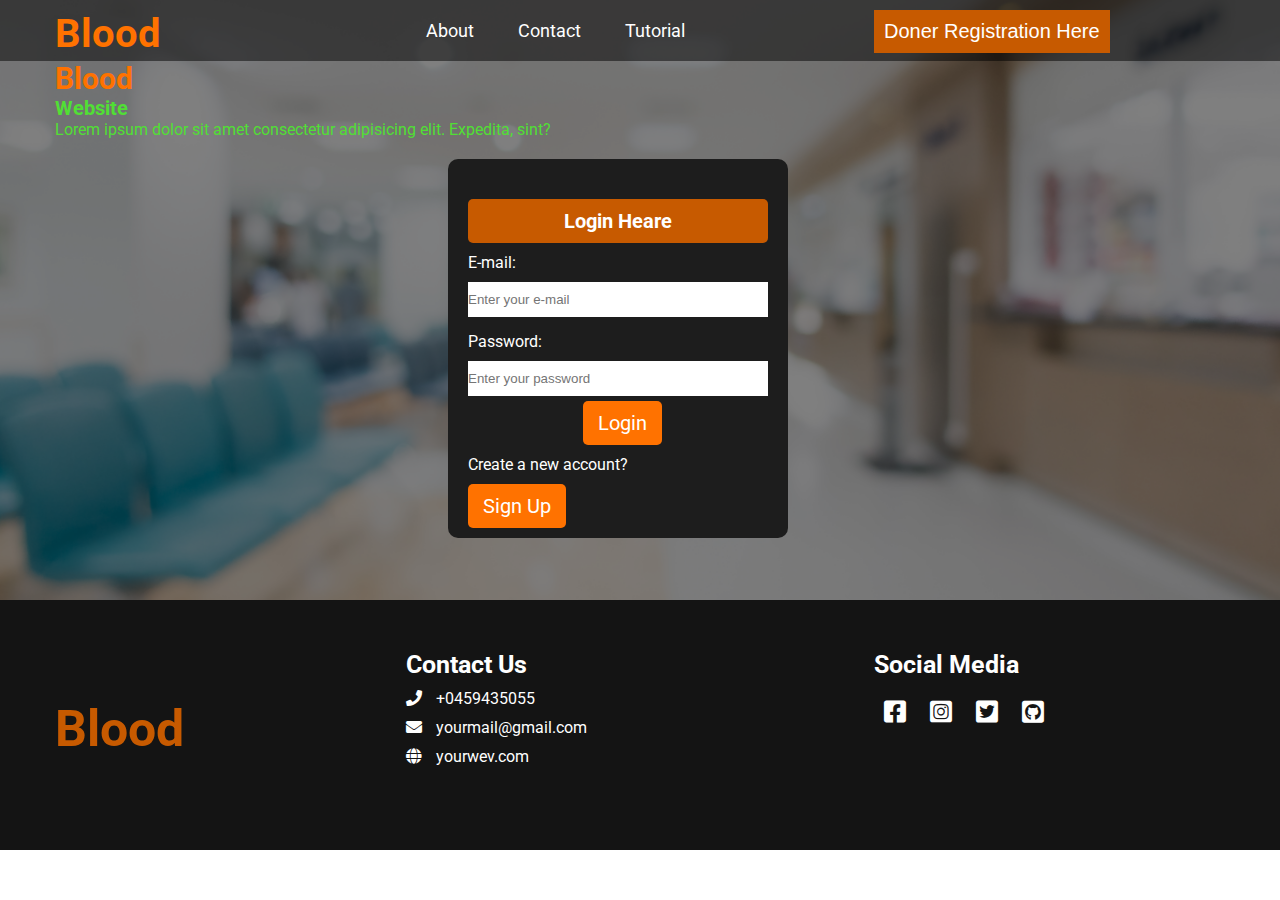
<file: index.html>
<!DOCTYPE html>
<html lang="en">
<head>
    <meta charset="UTF-8">
    <meta http-equiv="X-UA-Compatible" content="IE=edge">
    <meta name="viewport" content="width=device-width, initial-scale=1.0">
    <title>Document</title>
    <link rel="preconnect" href="https://fonts.googleapis.com">
<link rel="preconnect" href="https://fonts.gstatic.com" crossorigin>
<link href="https://fonts.googleapis.com/css2?family=Roboto:ital,wght@0,100;0,700;1,400&display=swap" rel="stylesheet">
<link rel="stylesheet" href="css/fontawesome.min.css">
    <link rel="stylesheet" href="css/style.css">
</head>

<body>
    <section id="background" style="background-image:url(img/H12.jpg);height: 600px;">
        <div class="overlay"></div>
        <section id="header">
            <div class="container">
                <div class="row">
                    <div class="logo">
                        Blood
                    </div>
                    <div class="menu">
                        <ul>
                            <li>About</li>
                            <li>Contact</li>
                            <li>Tutorial</li>
                        </ul>
                    </div>
                
                        <a href="reg.html">
                            <button>Doner Registration Here</button>
                        </a>
                </div>
            </div>
        </section>
        <section id="about">
            <div class="container">
                <h2>Blood <span>Website</span></h2>
                <p>Lorem ipsum dolor sit amet consectetur adipisicing elit. Expedita, sint?</p>
            </div>
        </section>
        
        <!--form section starts now-->
            <section id="form">
                    <div class="row">
                        <div class="form-info">
                            <h3>Login Heare</h3>
                            <form action="">
                                <label for="email">E-mail:</label>
                                <input type="email" id="email" placeholder="Enter your e-mail">
                                <label for="password">Password:</label>
                                <input type="password" id="password" placeholder="Enter your password"  >
                                <a href="login.html" class="login">Login
                                </a>
                                
                                <p>Create a new account?</p>
                                <a href="#" class="signup">Sign Up</a>
                            </form>
                        </div>
                    </div>
            </section>
        <!--form secton ends now-->

    </section>
    <!--footer section starts now-->
        <section id="footer">
            <div class="container">
                <div class="row">
                    <div class="logo">
                        Blood
                    </div>
                    <div class="contact">
                        <h6>Contact Us</h6>
                        <div class="row">
                            <a href="callto:01876714080">
                                <i class="fas fa-phone"></i>
                                <p>+0459435055</p>
                                
                            </a>
                        </div>
                        <div class="row">
                            <a href="mailto:yourmail@gmail.com">
                                <i class="fas fa-envelope"></i>
                                <p>yourmail@gmail.com</p>
                            </a>
                        </div>
                        <div class="row">
                            <a href="#">
                                <i class="fas fa-globe"></i>
                                <p>yourwev.com</p>
                            </a>
                        </div>
        
                    </div>
                    <div class="social-media">
                        <h6>Social Media</h6>
                        <a href="#"><i class="fab fa-facebook-square"></i></a>
                        <a href="#"><i class="fab fa-instagram-square"></i></a>
                        <a href="#"><i class="fab fa-twitter-square"></i></a>
                        <a href="#"><i class="fab fa-github-square"></i></a>
                        
                    </div>
                </div>
            </div>
            
        </section>
    <!--footer secton ends now-->
</body>
</html>
</file>
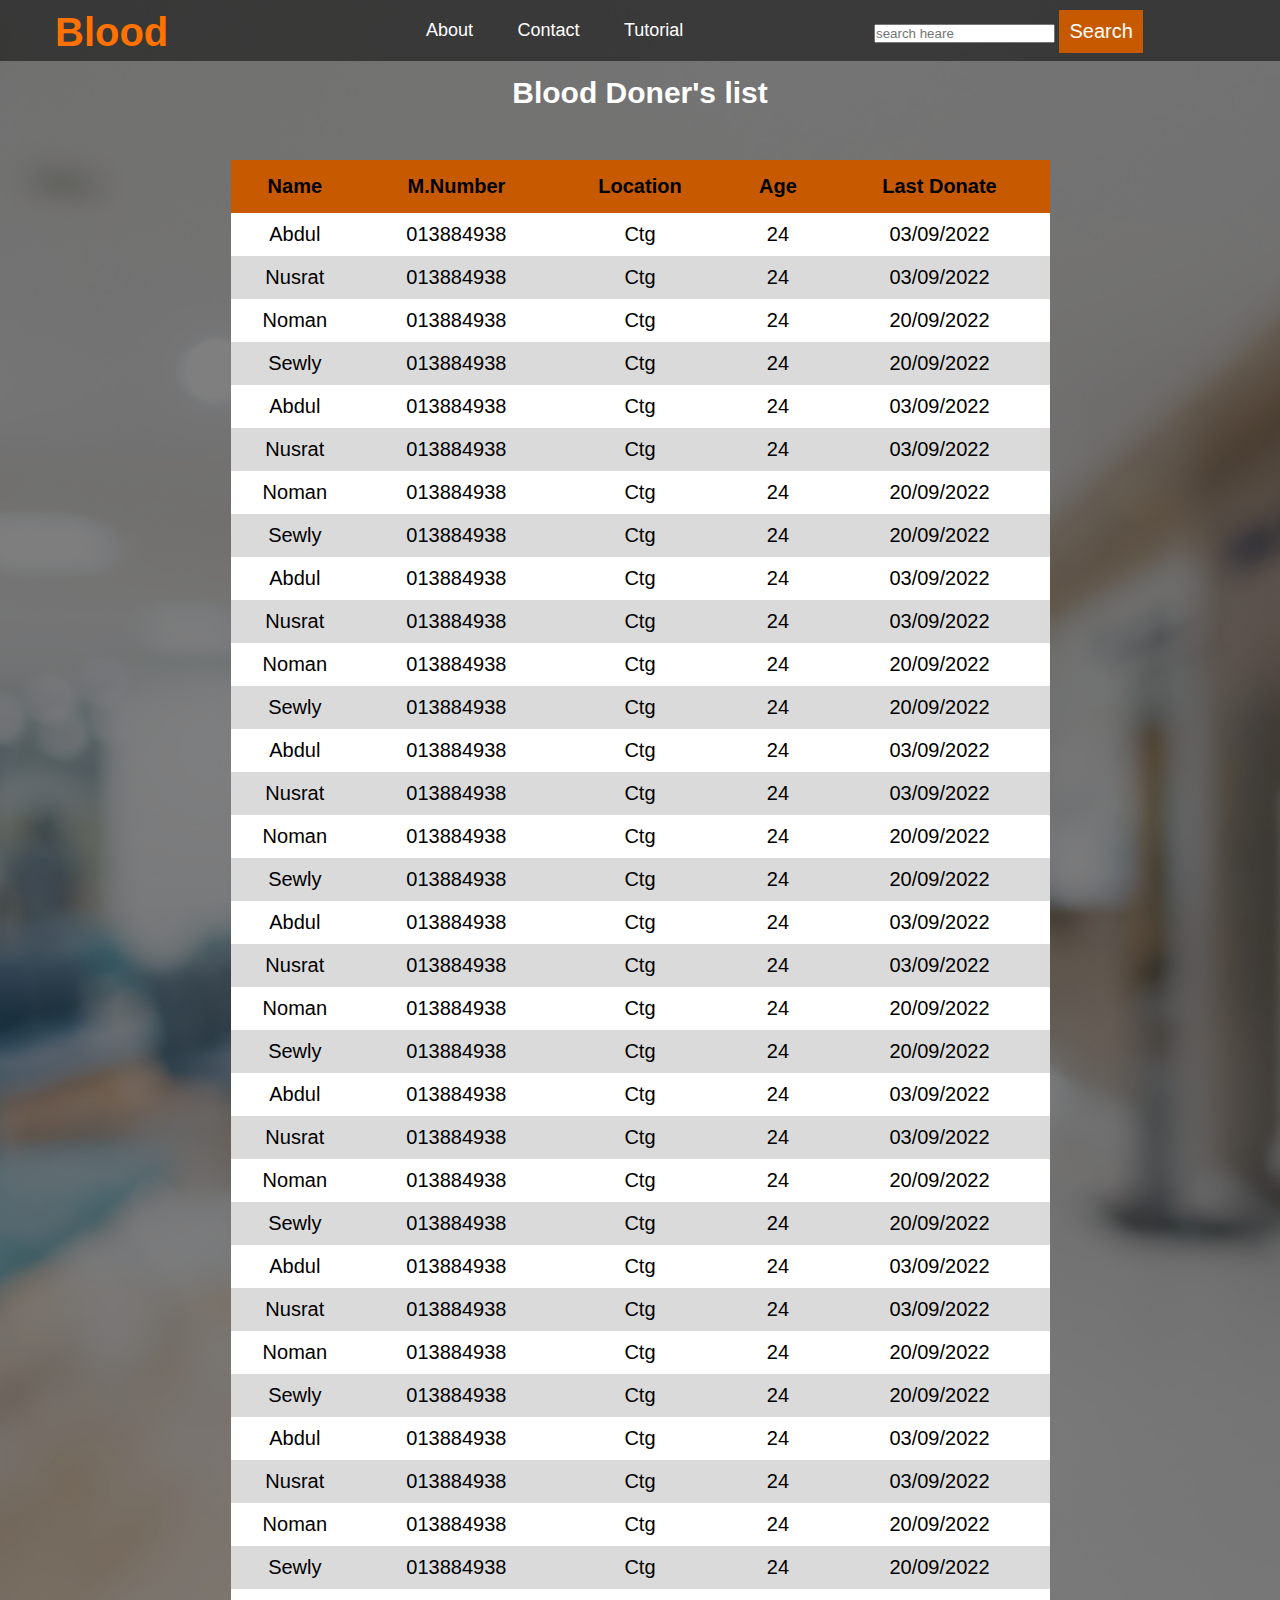
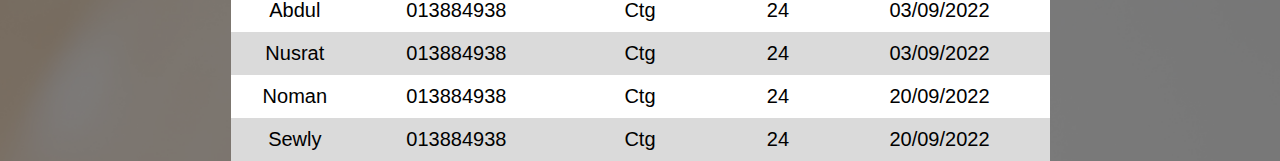
<file: a+.html>
<!DOCTYPE html>
<html lang="en">
<head>
    <meta charset="UTF-8">
    <meta http-equiv="X-UA-Compatible" content="IE=edge">
    <meta name="viewport" content="width=device-width, initial-scale=1.0">
    <title>A+</title>
    <link rel="stylesheet" href="css/style.css">
</head>
<body>
    <section id="background" style="background-image:url(img/H12.jpg) ;">
        <div class="overlay"></div>
        <section id="header">
            <div class="container">
                <div class="row">
                    <div class="logo">
                        Blood
                    </div>
                    <div class="menu">
                        <ul>
                            <li>About</li>
                            <li>Contact</li>
                            <li>Tutorial</li>
                        </ul>
                    </div>
                    <div class="search">
                        <input type="search" placeholder="search heare">
                        <button class="btn">Search</button>
                    </div>
                </div>
            </div>
        </section>
        <!--table section starts now-->
            <section id="table">
                <div class="container">
                    <h1>Blood Doner's list</h1>
                    <table>
                        <tr>
                            <th>Name</th>
                            <th>M.Number</th>
                            <th>Location</th>
                            <th>Age</th>
                            <th>Last Donate</th>
                        </tr>
                        <tr>
                            <td>Abdul</td>
                            <td>013884938</td>
                            <td>Ctg</td>
                            <td>24</td>
                            <td>03/09/2022</td>
                        </tr>
                        <tr>
                            <td>Nusrat</td>
                            <td>013884938</td>
                            <td>Ctg</td>
                            <td>24</td>
                            <td>03/09/2022</td>
                        </tr>
                        <tr>
                            <td>Noman</td>
                            <td>013884938</td>
                            <td>Ctg</td>
                            <td>24</td>
                            <td>20/09/2022</td>
                        </tr>
                        <tr>
                            <td>Sewly</td>
                            <td>013884938</td>
                            <td>Ctg</td>
                            <td>24</td>
                            <td>20/09/2022</td>
                        </tr>
                        <tr>
                            <td>Abdul</td>
                            <td>013884938</td>
                            <td>Ctg</td>
                            <td>24</td>
                            <td>03/09/2022</td>
                        </tr>
                        <tr>
                            <td>Nusrat</td>
                            <td>013884938</td>
                            <td>Ctg</td>
                            <td>24</td>
                            <td>03/09/2022</td>
                        </tr>
                        <tr>
                            <td>Noman</td>
                            <td>013884938</td>
                            <td>Ctg</td>
                            <td>24</td>
                            <td>20/09/2022</td>
                        </tr>
                        <tr>
                            <td>Sewly</td>
                            <td>013884938</td>
                            <td>Ctg</td>
                            <td>24</td>
                            <td>20/09/2022</td>
                        </tr>
                        <tr>
                            <td>Abdul</td>
                            <td>013884938</td>
                            <td>Ctg</td>
                            <td>24</td>
                            <td>03/09/2022</td>
                        </tr>
                        <tr>
                            <td>Nusrat</td>
                            <td>013884938</td>
                            <td>Ctg</td>
                            <td>24</td>
                            <td>03/09/2022</td>
                        </tr>
                        <tr>
                            <td>Noman</td>
                            <td>013884938</td>
                            <td>Ctg</td>
                            <td>24</td>
                            <td>20/09/2022</td>
                        </tr>
                        <tr>
                            <td>Sewly</td>
                            <td>013884938</td>
                            <td>Ctg</td>
                            <td>24</td>
                            <td>20/09/2022</td>
                        </tr>
                        <tr>
                            <td>Abdul</td>
                            <td>013884938</td>
                            <td>Ctg</td>
                            <td>24</td>
                            <td>03/09/2022</td>
                        </tr>
                        <tr>
                            <td>Nusrat</td>
                            <td>013884938</td>
                            <td>Ctg</td>
                            <td>24</td>
                            <td>03/09/2022</td>
                        </tr>
                        <tr>
                            <td>Noman</td>
                            <td>013884938</td>
                            <td>Ctg</td>
                            <td>24</td>
                            <td>20/09/2022</td>
                        </tr>
                        <tr>
                            <td>Sewly</td>
                            <td>013884938</td>
                            <td>Ctg</td>
                            <td>24</td>
                            <td>20/09/2022</td>
                        </tr>
                        <tr>
                            <td>Abdul</td>
                            <td>013884938</td>
                            <td>Ctg</td>
                            <td>24</td>
                            <td>03/09/2022</td>
                        </tr>
                        <tr>
                            <td>Nusrat</td>
                            <td>013884938</td>
                            <td>Ctg</td>
                            <td>24</td>
                            <td>03/09/2022</td>
                        </tr>
                        <tr>
                            <td>Noman</td>
                            <td>013884938</td>
                            <td>Ctg</td>
                            <td>24</td>
                            <td>20/09/2022</td>
                        </tr>
                        <tr>
                            <td>Sewly</td>
                            <td>013884938</td>
                            <td>Ctg</td>
                            <td>24</td>
                            <td>20/09/2022</td>
                        </tr>
                        <tr>
                            <td>Abdul</td>
                            <td>013884938</td>
                            <td>Ctg</td>
                            <td>24</td>
                            <td>03/09/2022</td>
                        </tr>
                        <tr>
                            <td>Nusrat</td>
                            <td>013884938</td>
                            <td>Ctg</td>
                            <td>24</td>
                            <td>03/09/2022</td>
                        </tr>
                        <tr>
                            <td>Noman</td>
                            <td>013884938</td>
                            <td>Ctg</td>
                            <td>24</td>
                            <td>20/09/2022</td>
                        </tr>
                        <tr>
                            <td>Sewly</td>
                            <td>013884938</td>
                            <td>Ctg</td>
                            <td>24</td>
                            <td>20/09/2022</td>
                        </tr>
                        <tr>
                            <td>Abdul</td>
                            <td>013884938</td>
                            <td>Ctg</td>
                            <td>24</td>
                            <td>03/09/2022</td>
                        </tr>
                        <tr>
                            <td>Nusrat</td>
                            <td>013884938</td>
                            <td>Ctg</td>
                            <td>24</td>
                            <td>03/09/2022</td>
                        </tr>
                        <tr>
                            <td>Noman</td>
                            <td>013884938</td>
                            <td>Ctg</td>
                            <td>24</td>
                            <td>20/09/2022</td>
                        </tr>
                        <tr>
                            <td>Sewly</td>
                            <td>013884938</td>
                            <td>Ctg</td>
                            <td>24</td>
                            <td>20/09/2022</td>
                        </tr>
                        <tr>
                            <td>Abdul</td>
                            <td>013884938</td>
                            <td>Ctg</td>
                            <td>24</td>
                            <td>03/09/2022</td>
                        </tr>
                        <tr>
                            <td>Nusrat</td>
                            <td>013884938</td>
                            <td>Ctg</td>
                            <td>24</td>
                            <td>03/09/2022</td>
                        </tr>
                        <tr>
                            <td>Noman</td>
                            <td>013884938</td>
                            <td>Ctg</td>
                            <td>24</td>
                            <td>20/09/2022</td>
                        </tr>
                        <tr>
                            <td>Sewly</td>
                            <td>013884938</td>
                            <td>Ctg</td>
                            <td>24</td>
                            <td>20/09/2022</td>
                        </tr>
                        <tr>
                            <td>Abdul</td>
                            <td>013884938</td>
                            <td>Ctg</td>
                            <td>24</td>
                            <td>03/09/2022</td>
                        </tr>
                        <tr>
                            <td>Nusrat</td>
                            <td>013884938</td>
                            <td>Ctg</td>
                            <td>24</td>
                            <td>03/09/2022</td>
                        </tr>
                        <tr>
                            <td>Noman</td>
                            <td>013884938</td>
                            <td>Ctg</td>
                            <td>24</td>
                            <td>20/09/2022</td>
                        </tr>
                        <tr>
                            <td>Sewly</td>
                            <td>013884938</td>
                            <td>Ctg</td>
                            <td>24</td>
                            <td>20/09/2022</td>
                        </tr>
                    </table>
                    
                </div>
            </section>
        <!--table secton ends now-->
    </section>
</body>
</html>
</file>
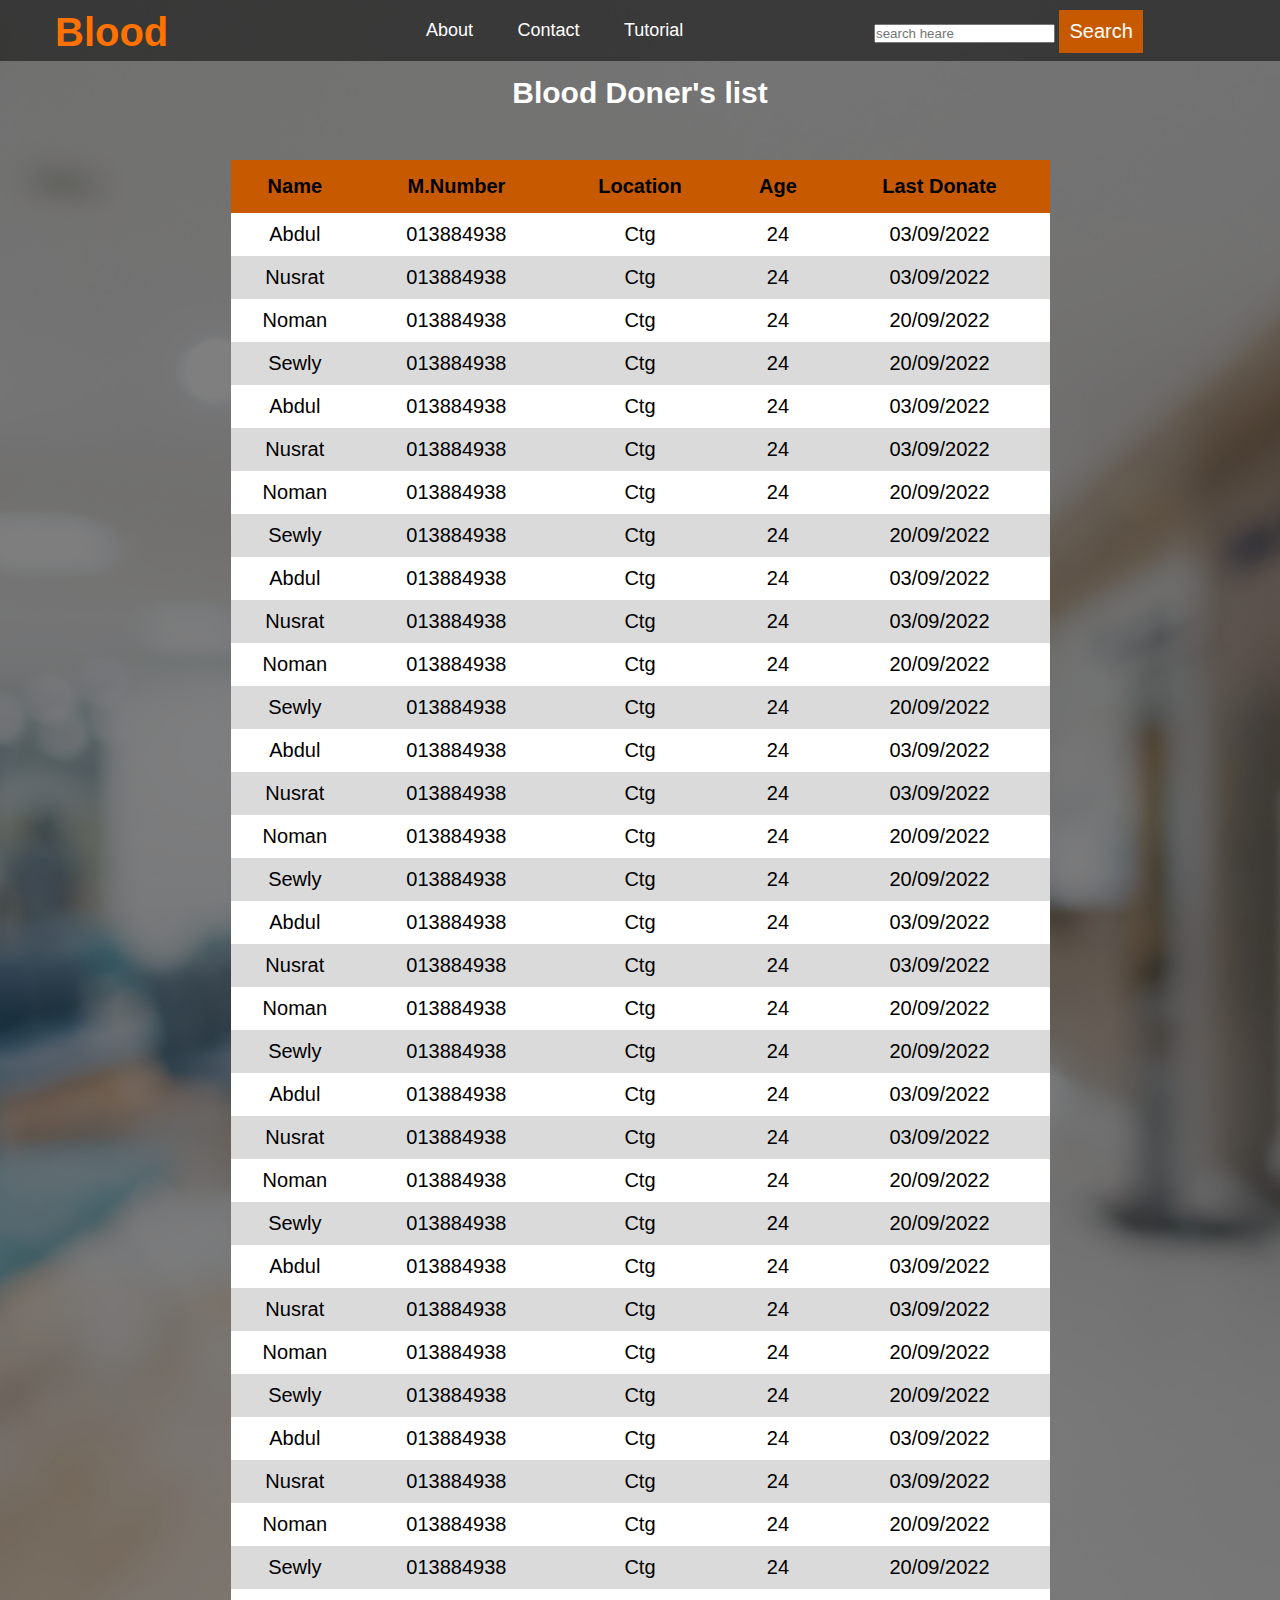
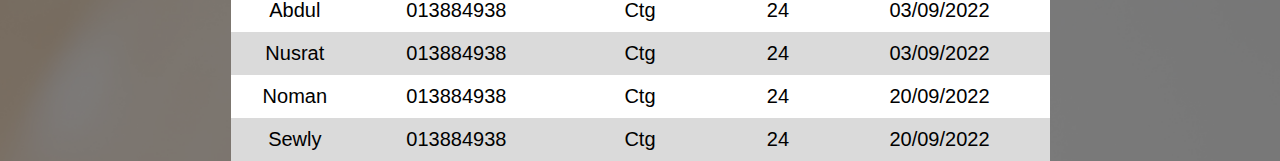
<file: a-.html>
<!DOCTYPE html>
<html lang="en">
<head>
    <meta charset="UTF-8">
    <meta http-equiv="X-UA-Compatible" content="IE=edge">
    <meta name="viewport" content="width=device-width, initial-scale=1.0">
    <title>A-</title>
    <link rel="stylesheet" href="css/style.css">
</head>
<body>
    <section id="background" style="background-image:url(img/H12.jpg) ;">
        <div class="overlay"></div>
        <section id="header">
            <div class="container">
                <div class="row">
                    <div class="logo">
                        Blood
                    </div>
                    <div class="menu">
                        <ul>
                            <li>About</li>
                            <li>Contact</li>
                            <li>Tutorial</li>
                        </ul>
                    </div>
                    <div class="search">
                        <input type="search" placeholder="search heare">
                        <button class="btn">Search</button>
                    </div>
                </div>
            </div>
        </section>
        <!--table section starts now-->
            <section id="table">
                <div class="container">
                    <h1>Blood Doner's list</h1>
                    <table>
                        <tr>
                            <th>Name</th>
                            <th>M.Number</th>
                            <th>Location</th>
                            <th>Age</th>
                            <th>Last Donate</th>
                        </tr>
                        <tr>
                            <td>Abdul</td>
                            <td>013884938</td>
                            <td>Ctg</td>
                            <td>24</td>
                            <td>03/09/2022</td>
                        </tr>
                        <tr>
                            <td>Nusrat</td>
                            <td>013884938</td>
                            <td>Ctg</td>
                            <td>24</td>
                            <td>03/09/2022</td>
                        </tr>
                        <tr>
                            <td>Noman</td>
                            <td>013884938</td>
                            <td>Ctg</td>
                            <td>24</td>
                            <td>20/09/2022</td>
                        </tr>
                        <tr>
                            <td>Sewly</td>
                            <td>013884938</td>
                            <td>Ctg</td>
                            <td>24</td>
                            <td>20/09/2022</td>
                        </tr>
                        <tr>
                            <td>Abdul</td>
                            <td>013884938</td>
                            <td>Ctg</td>
                            <td>24</td>
                            <td>03/09/2022</td>
                        </tr>
                        <tr>
                            <td>Nusrat</td>
                            <td>013884938</td>
                            <td>Ctg</td>
                            <td>24</td>
                            <td>03/09/2022</td>
                        </tr>
                        <tr>
                            <td>Noman</td>
                            <td>013884938</td>
                            <td>Ctg</td>
                            <td>24</td>
                            <td>20/09/2022</td>
                        </tr>
                        <tr>
                            <td>Sewly</td>
                            <td>013884938</td>
                            <td>Ctg</td>
                            <td>24</td>
                            <td>20/09/2022</td>
                        </tr>
                        <tr>
                            <td>Abdul</td>
                            <td>013884938</td>
                            <td>Ctg</td>
                            <td>24</td>
                            <td>03/09/2022</td>
                        </tr>
                        <tr>
                            <td>Nusrat</td>
                            <td>013884938</td>
                            <td>Ctg</td>
                            <td>24</td>
                            <td>03/09/2022</td>
                        </tr>
                        <tr>
                            <td>Noman</td>
                            <td>013884938</td>
                            <td>Ctg</td>
                            <td>24</td>
                            <td>20/09/2022</td>
                        </tr>
                        <tr>
                            <td>Sewly</td>
                            <td>013884938</td>
                            <td>Ctg</td>
                            <td>24</td>
                            <td>20/09/2022</td>
                        </tr>
                        <tr>
                            <td>Abdul</td>
                            <td>013884938</td>
                            <td>Ctg</td>
                            <td>24</td>
                            <td>03/09/2022</td>
                        </tr>
                        <tr>
                            <td>Nusrat</td>
                            <td>013884938</td>
                            <td>Ctg</td>
                            <td>24</td>
                            <td>03/09/2022</td>
                        </tr>
                        <tr>
                            <td>Noman</td>
                            <td>013884938</td>
                            <td>Ctg</td>
                            <td>24</td>
                            <td>20/09/2022</td>
                        </tr>
                        <tr>
                            <td>Sewly</td>
                            <td>013884938</td>
                            <td>Ctg</td>
                            <td>24</td>
                            <td>20/09/2022</td>
                        </tr>
                        <tr>
                            <td>Abdul</td>
                            <td>013884938</td>
                            <td>Ctg</td>
                            <td>24</td>
                            <td>03/09/2022</td>
                        </tr>
                        <tr>
                            <td>Nusrat</td>
                            <td>013884938</td>
                            <td>Ctg</td>
                            <td>24</td>
                            <td>03/09/2022</td>
                        </tr>
                        <tr>
                            <td>Noman</td>
                            <td>013884938</td>
                            <td>Ctg</td>
                            <td>24</td>
                            <td>20/09/2022</td>
                        </tr>
                        <tr>
                            <td>Sewly</td>
                            <td>013884938</td>
                            <td>Ctg</td>
                            <td>24</td>
                            <td>20/09/2022</td>
                        </tr>
                        <tr>
                            <td>Abdul</td>
                            <td>013884938</td>
                            <td>Ctg</td>
                            <td>24</td>
                            <td>03/09/2022</td>
                        </tr>
                        <tr>
                            <td>Nusrat</td>
                            <td>013884938</td>
                            <td>Ctg</td>
                            <td>24</td>
                            <td>03/09/2022</td>
                        </tr>
                        <tr>
                            <td>Noman</td>
                            <td>013884938</td>
                            <td>Ctg</td>
                            <td>24</td>
                            <td>20/09/2022</td>
                        </tr>
                        <tr>
                            <td>Sewly</td>
                            <td>013884938</td>
                            <td>Ctg</td>
                            <td>24</td>
                            <td>20/09/2022</td>
                        </tr>
                        <tr>
                            <td>Abdul</td>
                            <td>013884938</td>
                            <td>Ctg</td>
                            <td>24</td>
                            <td>03/09/2022</td>
                        </tr>
                        <tr>
                            <td>Nusrat</td>
                            <td>013884938</td>
                            <td>Ctg</td>
                            <td>24</td>
                            <td>03/09/2022</td>
                        </tr>
                        <tr>
                            <td>Noman</td>
                            <td>013884938</td>
                            <td>Ctg</td>
                            <td>24</td>
                            <td>20/09/2022</td>
                        </tr>
                        <tr>
                            <td>Sewly</td>
                            <td>013884938</td>
                            <td>Ctg</td>
                            <td>24</td>
                            <td>20/09/2022</td>
                        </tr>
                        <tr>
                            <td>Abdul</td>
                            <td>013884938</td>
                            <td>Ctg</td>
                            <td>24</td>
                            <td>03/09/2022</td>
                        </tr>
                        <tr>
                            <td>Nusrat</td>
                            <td>013884938</td>
                            <td>Ctg</td>
                            <td>24</td>
                            <td>03/09/2022</td>
                        </tr>
                        <tr>
                            <td>Noman</td>
                            <td>013884938</td>
                            <td>Ctg</td>
                            <td>24</td>
                            <td>20/09/2022</td>
                        </tr>
                        <tr>
                            <td>Sewly</td>
                            <td>013884938</td>
                            <td>Ctg</td>
                            <td>24</td>
                            <td>20/09/2022</td>
                        </tr>
                        <tr>
                            <td>Abdul</td>
                            <td>013884938</td>
                            <td>Ctg</td>
                            <td>24</td>
                            <td>03/09/2022</td>
                        </tr>
                        <tr>
                            <td>Nusrat</td>
                            <td>013884938</td>
                            <td>Ctg</td>
                            <td>24</td>
                            <td>03/09/2022</td>
                        </tr>
                        <tr>
                            <td>Noman</td>
                            <td>013884938</td>
                            <td>Ctg</td>
                            <td>24</td>
                            <td>20/09/2022</td>
                        </tr>
                        <tr>
                            <td>Sewly</td>
                            <td>013884938</td>
                            <td>Ctg</td>
                            <td>24</td>
                            <td>20/09/2022</td>
                        </tr>
                    </table>
                    
                </div>
            </section>
        <!--table secton ends now-->
    </section>
</body>
</html>
</file>
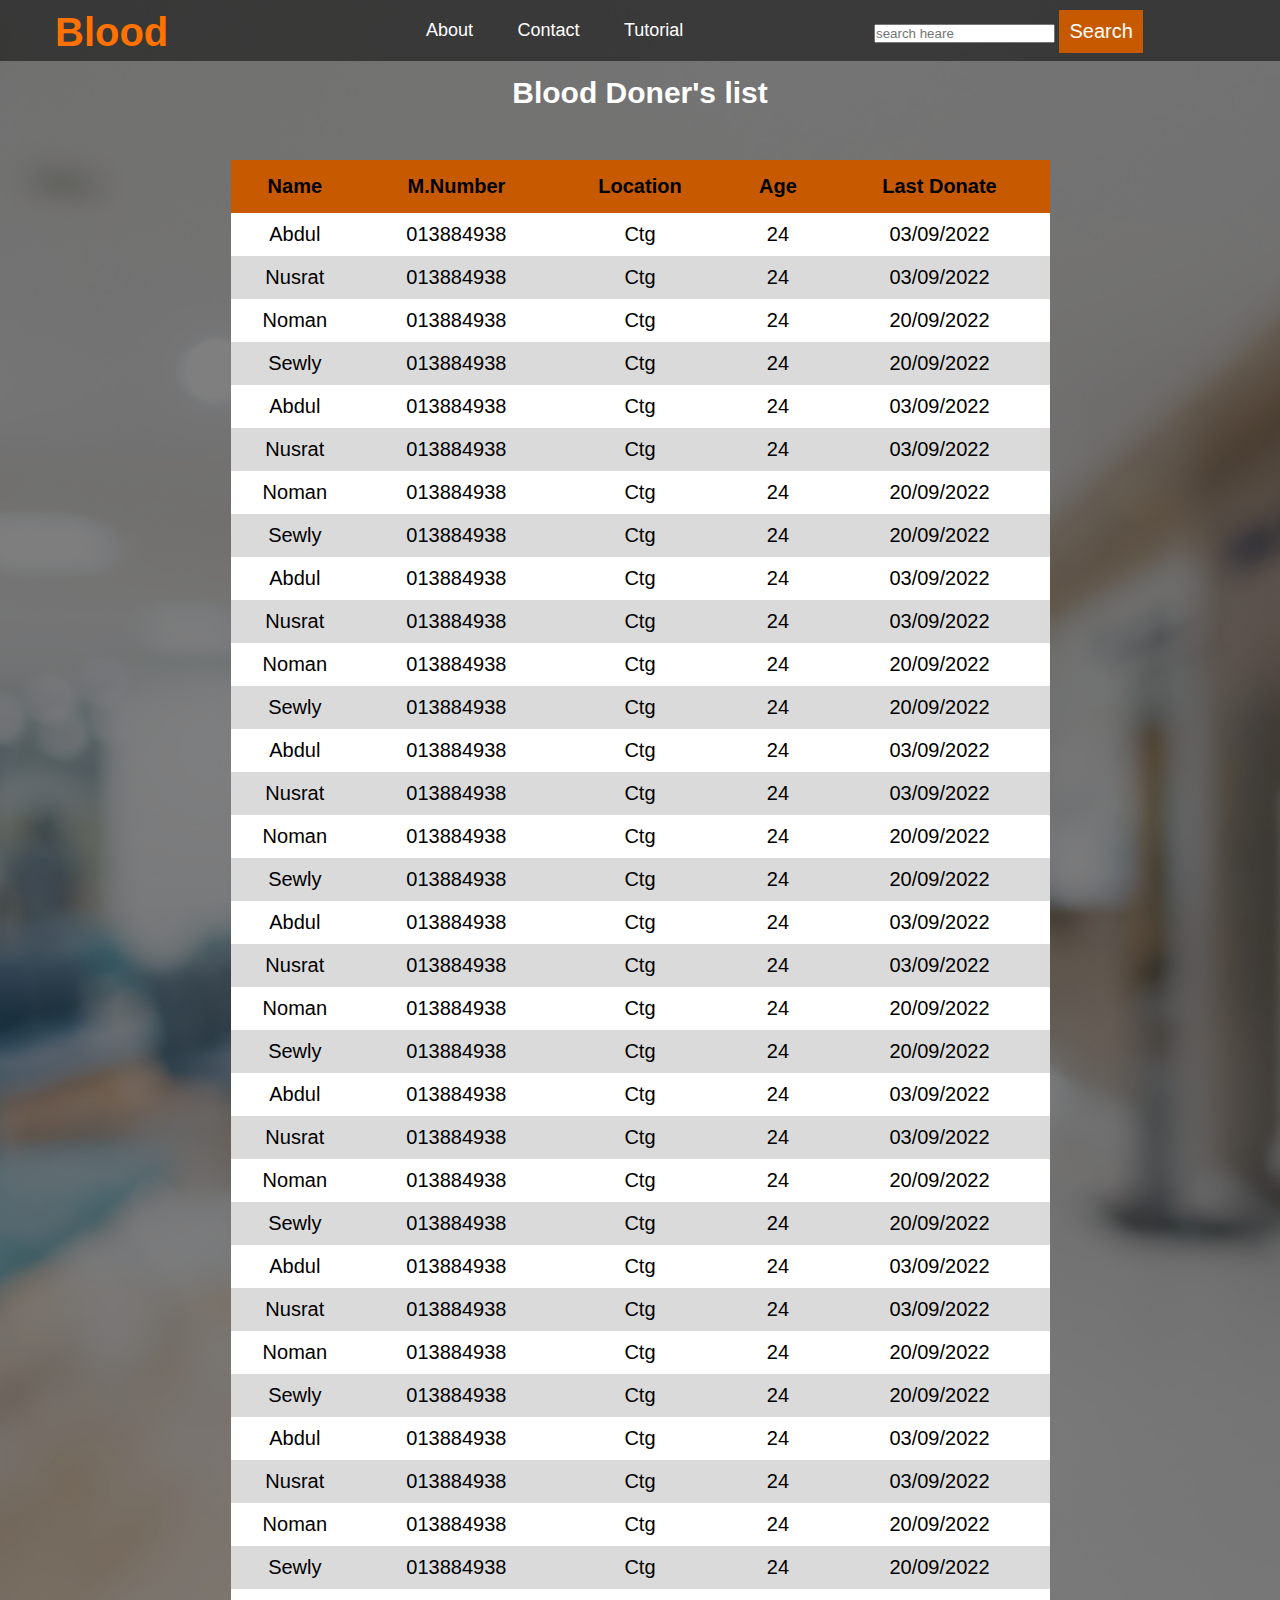
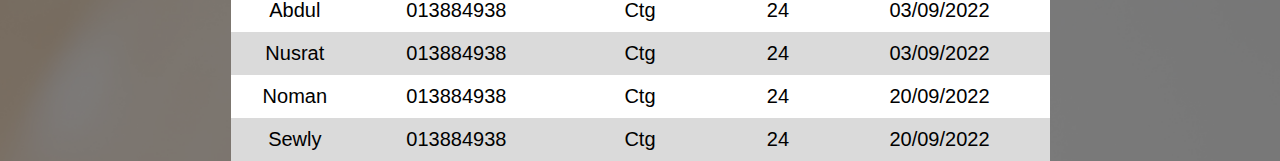
<file: ab+.html>
<!DOCTYPE html>
<html lang="en">
<head>
    <meta charset="UTF-8">
    <meta http-equiv="X-UA-Compatible" content="IE=edge">
    <meta name="viewport" content="width=device-width, initial-scale=1.0">
    <title>AB+</title>
    <link rel="stylesheet" href="css/style.css">
</head>
<body>
    <section id="background" style="background-image:url(img/H12.jpg) ;">
        <div class="overlay"></div>
        <section id="header">
            <div class="container">
                <div class="row">
                    <div class="logo">
                        Blood
                    </div>
                    <div class="menu">
                        <ul>
                            <li>About</li>
                            <li>Contact</li>
                            <li>Tutorial</li>
                        </ul>
                    </div>
                    <div class="search">
                        <input type="search" placeholder="search heare">
                        <button class="btn">Search</button>
                    </div>
                </div>
            </div>
        </section>
        <!--table section starts now-->
            <section id="table">
                <div class="container">
                    <h1>Blood Doner's list</h1>
                    <table>
                        <tr>
                            <th>Name</th>
                            <th>M.Number</th>
                            <th>Location</th>
                            <th>Age</th>
                            <th>Last Donate</th>
                        </tr>
                        <tr>
                            <td>Abdul</td>
                            <td>013884938</td>
                            <td>Ctg</td>
                            <td>24</td>
                            <td>03/09/2022</td>
                        </tr>
                        <tr>
                            <td>Nusrat</td>
                            <td>013884938</td>
                            <td>Ctg</td>
                            <td>24</td>
                            <td>03/09/2022</td>
                        </tr>
                        <tr>
                            <td>Noman</td>
                            <td>013884938</td>
                            <td>Ctg</td>
                            <td>24</td>
                            <td>20/09/2022</td>
                        </tr>
                        <tr>
                            <td>Sewly</td>
                            <td>013884938</td>
                            <td>Ctg</td>
                            <td>24</td>
                            <td>20/09/2022</td>
                        </tr>
                        <tr>
                            <td>Abdul</td>
                            <td>013884938</td>
                            <td>Ctg</td>
                            <td>24</td>
                            <td>03/09/2022</td>
                        </tr>
                        <tr>
                            <td>Nusrat</td>
                            <td>013884938</td>
                            <td>Ctg</td>
                            <td>24</td>
                            <td>03/09/2022</td>
                        </tr>
                        <tr>
                            <td>Noman</td>
                            <td>013884938</td>
                            <td>Ctg</td>
                            <td>24</td>
                            <td>20/09/2022</td>
                        </tr>
                        <tr>
                            <td>Sewly</td>
                            <td>013884938</td>
                            <td>Ctg</td>
                            <td>24</td>
                            <td>20/09/2022</td>
                        </tr>
                        <tr>
                            <td>Abdul</td>
                            <td>013884938</td>
                            <td>Ctg</td>
                            <td>24</td>
                            <td>03/09/2022</td>
                        </tr>
                        <tr>
                            <td>Nusrat</td>
                            <td>013884938</td>
                            <td>Ctg</td>
                            <td>24</td>
                            <td>03/09/2022</td>
                        </tr>
                        <tr>
                            <td>Noman</td>
                            <td>013884938</td>
                            <td>Ctg</td>
                            <td>24</td>
                            <td>20/09/2022</td>
                        </tr>
                        <tr>
                            <td>Sewly</td>
                            <td>013884938</td>
                            <td>Ctg</td>
                            <td>24</td>
                            <td>20/09/2022</td>
                        </tr>
                        <tr>
                            <td>Abdul</td>
                            <td>013884938</td>
                            <td>Ctg</td>
                            <td>24</td>
                            <td>03/09/2022</td>
                        </tr>
                        <tr>
                            <td>Nusrat</td>
                            <td>013884938</td>
                            <td>Ctg</td>
                            <td>24</td>
                            <td>03/09/2022</td>
                        </tr>
                        <tr>
                            <td>Noman</td>
                            <td>013884938</td>
                            <td>Ctg</td>
                            <td>24</td>
                            <td>20/09/2022</td>
                        </tr>
                        <tr>
                            <td>Sewly</td>
                            <td>013884938</td>
                            <td>Ctg</td>
                            <td>24</td>
                            <td>20/09/2022</td>
                        </tr>
                        <tr>
                            <td>Abdul</td>
                            <td>013884938</td>
                            <td>Ctg</td>
                            <td>24</td>
                            <td>03/09/2022</td>
                        </tr>
                        <tr>
                            <td>Nusrat</td>
                            <td>013884938</td>
                            <td>Ctg</td>
                            <td>24</td>
                            <td>03/09/2022</td>
                        </tr>
                        <tr>
                            <td>Noman</td>
                            <td>013884938</td>
                            <td>Ctg</td>
                            <td>24</td>
                            <td>20/09/2022</td>
                        </tr>
                        <tr>
                            <td>Sewly</td>
                            <td>013884938</td>
                            <td>Ctg</td>
                            <td>24</td>
                            <td>20/09/2022</td>
                        </tr>
                        <tr>
                            <td>Abdul</td>
                            <td>013884938</td>
                            <td>Ctg</td>
                            <td>24</td>
                            <td>03/09/2022</td>
                        </tr>
                        <tr>
                            <td>Nusrat</td>
                            <td>013884938</td>
                            <td>Ctg</td>
                            <td>24</td>
                            <td>03/09/2022</td>
                        </tr>
                        <tr>
                            <td>Noman</td>
                            <td>013884938</td>
                            <td>Ctg</td>
                            <td>24</td>
                            <td>20/09/2022</td>
                        </tr>
                        <tr>
                            <td>Sewly</td>
                            <td>013884938</td>
                            <td>Ctg</td>
                            <td>24</td>
                            <td>20/09/2022</td>
                        </tr>
                        <tr>
                            <td>Abdul</td>
                            <td>013884938</td>
                            <td>Ctg</td>
                            <td>24</td>
                            <td>03/09/2022</td>
                        </tr>
                        <tr>
                            <td>Nusrat</td>
                            <td>013884938</td>
                            <td>Ctg</td>
                            <td>24</td>
                            <td>03/09/2022</td>
                        </tr>
                        <tr>
                            <td>Noman</td>
                            <td>013884938</td>
                            <td>Ctg</td>
                            <td>24</td>
                            <td>20/09/2022</td>
                        </tr>
                        <tr>
                            <td>Sewly</td>
                            <td>013884938</td>
                            <td>Ctg</td>
                            <td>24</td>
                            <td>20/09/2022</td>
                        </tr>
                        <tr>
                            <td>Abdul</td>
                            <td>013884938</td>
                            <td>Ctg</td>
                            <td>24</td>
                            <td>03/09/2022</td>
                        </tr>
                        <tr>
                            <td>Nusrat</td>
                            <td>013884938</td>
                            <td>Ctg</td>
                            <td>24</td>
                            <td>03/09/2022</td>
                        </tr>
                        <tr>
                            <td>Noman</td>
                            <td>013884938</td>
                            <td>Ctg</td>
                            <td>24</td>
                            <td>20/09/2022</td>
                        </tr>
                        <tr>
                            <td>Sewly</td>
                            <td>013884938</td>
                            <td>Ctg</td>
                            <td>24</td>
                            <td>20/09/2022</td>
                        </tr>
                        <tr>
                            <td>Abdul</td>
                            <td>013884938</td>
                            <td>Ctg</td>
                            <td>24</td>
                            <td>03/09/2022</td>
                        </tr>
                        <tr>
                            <td>Nusrat</td>
                            <td>013884938</td>
                            <td>Ctg</td>
                            <td>24</td>
                            <td>03/09/2022</td>
                        </tr>
                        <tr>
                            <td>Noman</td>
                            <td>013884938</td>
                            <td>Ctg</td>
                            <td>24</td>
                            <td>20/09/2022</td>
                        </tr>
                        <tr>
                            <td>Sewly</td>
                            <td>013884938</td>
                            <td>Ctg</td>
                            <td>24</td>
                            <td>20/09/2022</td>
                        </tr>
                    </table>
                    
                </div>
            </section>
        <!--table secton ends now-->
    </section>
</body>
</html>
</file>
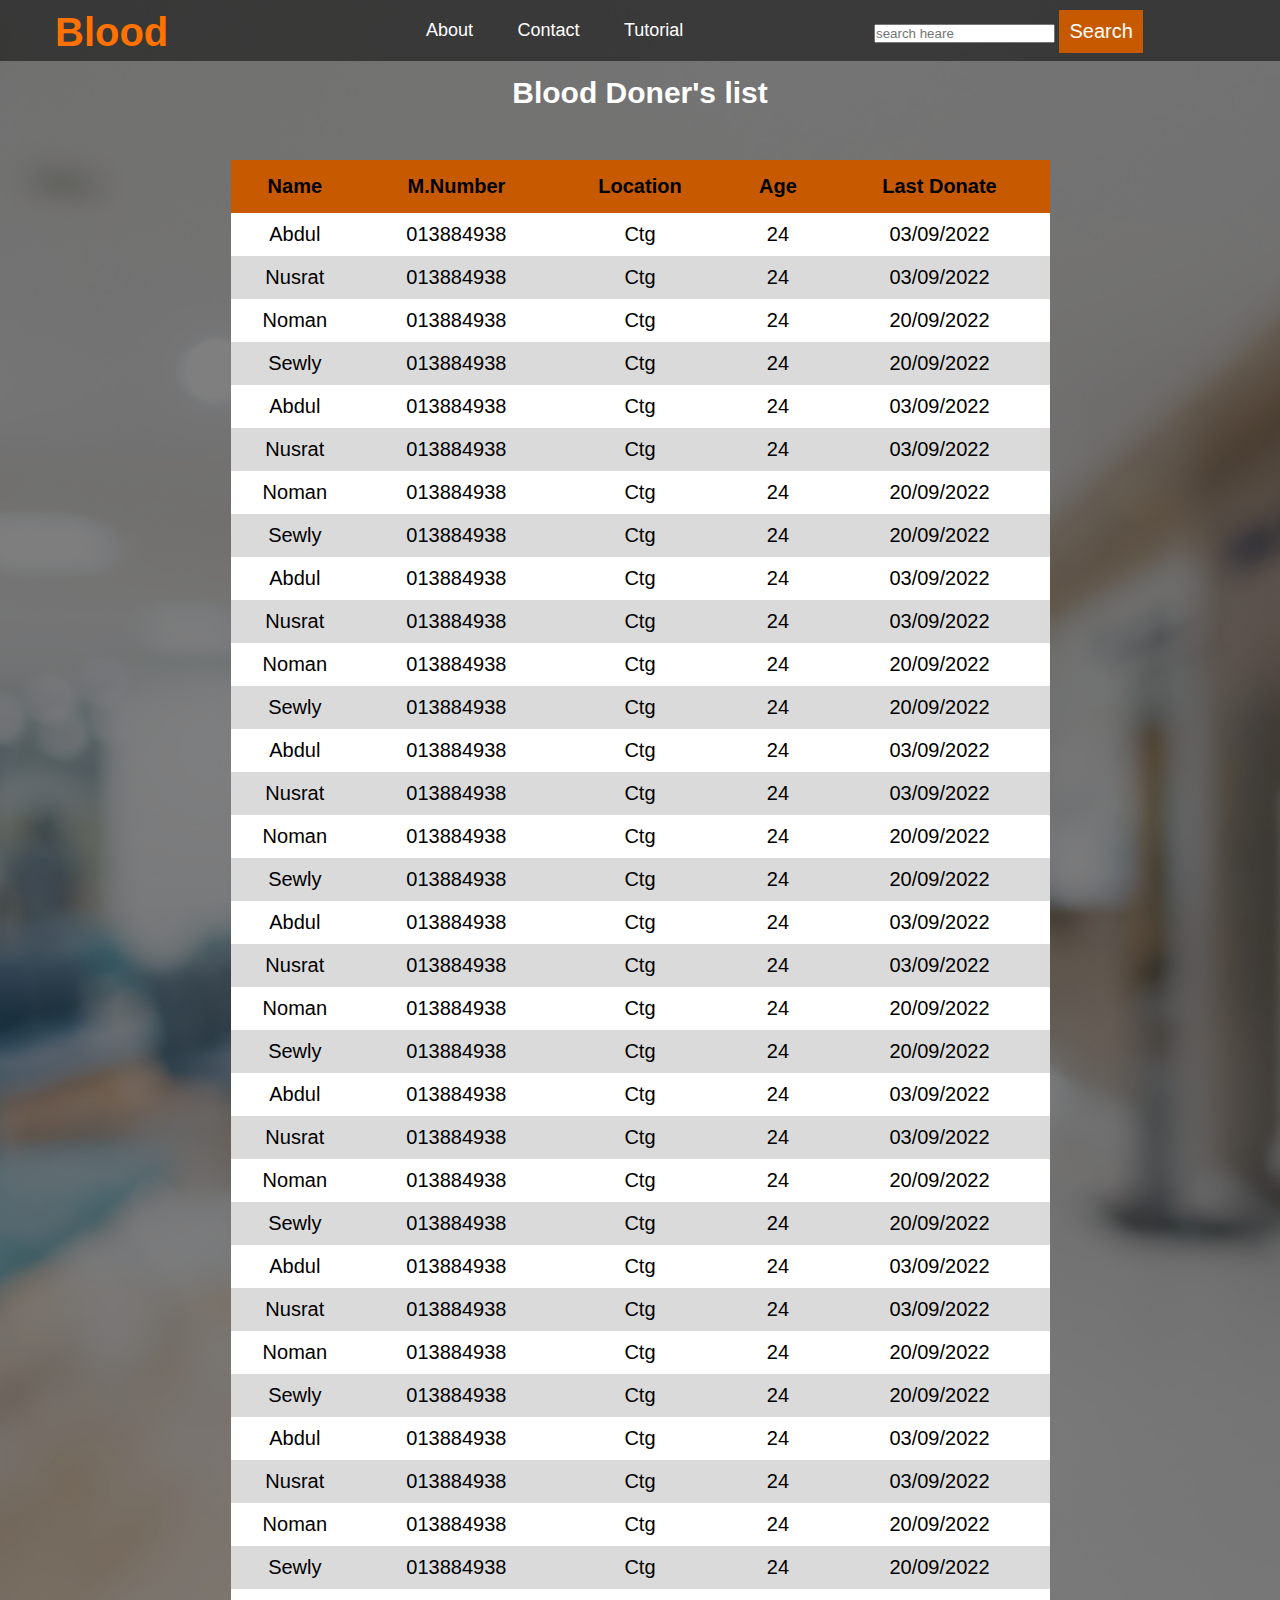
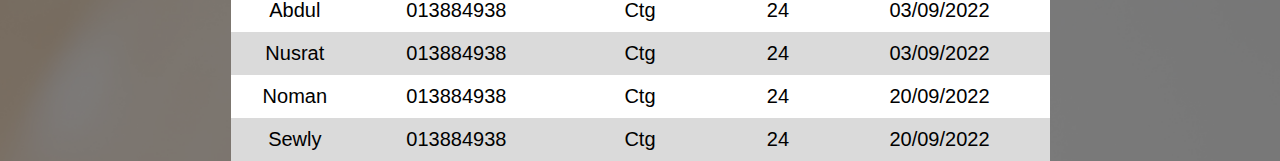
<file: ab-.html>
<!DOCTYPE html>
<html lang="en">
<head>
    <meta charset="UTF-8">
    <meta http-equiv="X-UA-Compatible" content="IE=edge">
    <meta name="viewport" content="width=device-width, initial-scale=1.0">
    <title>AB-</title>
    <link rel="stylesheet" href="css/style.css">
</head>
<body>
    <section id="background" style="background-image:url(img/H12.jpg) ;">
        <div class="overlay"></div>
        <section id="header">
            <div class="container">
                <div class="row">
                    <div class="logo">
                        Blood
                    </div>
                    <div class="menu">
                        <ul>
                            <li>About</li>
                            <li>Contact</li>
                            <li>Tutorial</li>
                        </ul>
                    </div>
                    <div class="search">
                        <input type="search" placeholder="search heare">
                        <button class="btn">Search</button>
                    </div>
                </div>
            </div>
        </section>
        <!--table section starts now-->
            <section id="table">
                <div class="container">
                    <h1>Blood Doner's list</h1>
                    <table>
                        <tr>
                            <th>Name</th>
                            <th>M.Number</th>
                            <th>Location</th>
                            <th>Age</th>
                            <th>Last Donate</th>
                        </tr>
                        <tr>
                            <td>Abdul</td>
                            <td>013884938</td>
                            <td>Ctg</td>
                            <td>24</td>
                            <td>03/09/2022</td>
                        </tr>
                        <tr>
                            <td>Nusrat</td>
                            <td>013884938</td>
                            <td>Ctg</td>
                            <td>24</td>
                            <td>03/09/2022</td>
                        </tr>
                        <tr>
                            <td>Noman</td>
                            <td>013884938</td>
                            <td>Ctg</td>
                            <td>24</td>
                            <td>20/09/2022</td>
                        </tr>
                        <tr>
                            <td>Sewly</td>
                            <td>013884938</td>
                            <td>Ctg</td>
                            <td>24</td>
                            <td>20/09/2022</td>
                        </tr>
                        <tr>
                            <td>Abdul</td>
                            <td>013884938</td>
                            <td>Ctg</td>
                            <td>24</td>
                            <td>03/09/2022</td>
                        </tr>
                        <tr>
                            <td>Nusrat</td>
                            <td>013884938</td>
                            <td>Ctg</td>
                            <td>24</td>
                            <td>03/09/2022</td>
                        </tr>
                        <tr>
                            <td>Noman</td>
                            <td>013884938</td>
                            <td>Ctg</td>
                            <td>24</td>
                            <td>20/09/2022</td>
                        </tr>
                        <tr>
                            <td>Sewly</td>
                            <td>013884938</td>
                            <td>Ctg</td>
                            <td>24</td>
                            <td>20/09/2022</td>
                        </tr>
                        <tr>
                            <td>Abdul</td>
                            <td>013884938</td>
                            <td>Ctg</td>
                            <td>24</td>
                            <td>03/09/2022</td>
                        </tr>
                        <tr>
                            <td>Nusrat</td>
                            <td>013884938</td>
                            <td>Ctg</td>
                            <td>24</td>
                            <td>03/09/2022</td>
                        </tr>
                        <tr>
                            <td>Noman</td>
                            <td>013884938</td>
                            <td>Ctg</td>
                            <td>24</td>
                            <td>20/09/2022</td>
                        </tr>
                        <tr>
                            <td>Sewly</td>
                            <td>013884938</td>
                            <td>Ctg</td>
                            <td>24</td>
                            <td>20/09/2022</td>
                        </tr>
                        <tr>
                            <td>Abdul</td>
                            <td>013884938</td>
                            <td>Ctg</td>
                            <td>24</td>
                            <td>03/09/2022</td>
                        </tr>
                        <tr>
                            <td>Nusrat</td>
                            <td>013884938</td>
                            <td>Ctg</td>
                            <td>24</td>
                            <td>03/09/2022</td>
                        </tr>
                        <tr>
                            <td>Noman</td>
                            <td>013884938</td>
                            <td>Ctg</td>
                            <td>24</td>
                            <td>20/09/2022</td>
                        </tr>
                        <tr>
                            <td>Sewly</td>
                            <td>013884938</td>
                            <td>Ctg</td>
                            <td>24</td>
                            <td>20/09/2022</td>
                        </tr>
                        <tr>
                            <td>Abdul</td>
                            <td>013884938</td>
                            <td>Ctg</td>
                            <td>24</td>
                            <td>03/09/2022</td>
                        </tr>
                        <tr>
                            <td>Nusrat</td>
                            <td>013884938</td>
                            <td>Ctg</td>
                            <td>24</td>
                            <td>03/09/2022</td>
                        </tr>
                        <tr>
                            <td>Noman</td>
                            <td>013884938</td>
                            <td>Ctg</td>
                            <td>24</td>
                            <td>20/09/2022</td>
                        </tr>
                        <tr>
                            <td>Sewly</td>
                            <td>013884938</td>
                            <td>Ctg</td>
                            <td>24</td>
                            <td>20/09/2022</td>
                        </tr>
                        <tr>
                            <td>Abdul</td>
                            <td>013884938</td>
                            <td>Ctg</td>
                            <td>24</td>
                            <td>03/09/2022</td>
                        </tr>
                        <tr>
                            <td>Nusrat</td>
                            <td>013884938</td>
                            <td>Ctg</td>
                            <td>24</td>
                            <td>03/09/2022</td>
                        </tr>
                        <tr>
                            <td>Noman</td>
                            <td>013884938</td>
                            <td>Ctg</td>
                            <td>24</td>
                            <td>20/09/2022</td>
                        </tr>
                        <tr>
                            <td>Sewly</td>
                            <td>013884938</td>
                            <td>Ctg</td>
                            <td>24</td>
                            <td>20/09/2022</td>
                        </tr>
                        <tr>
                            <td>Abdul</td>
                            <td>013884938</td>
                            <td>Ctg</td>
                            <td>24</td>
                            <td>03/09/2022</td>
                        </tr>
                        <tr>
                            <td>Nusrat</td>
                            <td>013884938</td>
                            <td>Ctg</td>
                            <td>24</td>
                            <td>03/09/2022</td>
                        </tr>
                        <tr>
                            <td>Noman</td>
                            <td>013884938</td>
                            <td>Ctg</td>
                            <td>24</td>
                            <td>20/09/2022</td>
                        </tr>
                        <tr>
                            <td>Sewly</td>
                            <td>013884938</td>
                            <td>Ctg</td>
                            <td>24</td>
                            <td>20/09/2022</td>
                        </tr>
                        <tr>
                            <td>Abdul</td>
                            <td>013884938</td>
                            <td>Ctg</td>
                            <td>24</td>
                            <td>03/09/2022</td>
                        </tr>
                        <tr>
                            <td>Nusrat</td>
                            <td>013884938</td>
                            <td>Ctg</td>
                            <td>24</td>
                            <td>03/09/2022</td>
                        </tr>
                        <tr>
                            <td>Noman</td>
                            <td>013884938</td>
                            <td>Ctg</td>
                            <td>24</td>
                            <td>20/09/2022</td>
                        </tr>
                        <tr>
                            <td>Sewly</td>
                            <td>013884938</td>
                            <td>Ctg</td>
                            <td>24</td>
                            <td>20/09/2022</td>
                        </tr>
                        <tr>
                            <td>Abdul</td>
                            <td>013884938</td>
                            <td>Ctg</td>
                            <td>24</td>
                            <td>03/09/2022</td>
                        </tr>
                        <tr>
                            <td>Nusrat</td>
                            <td>013884938</td>
                            <td>Ctg</td>
                            <td>24</td>
                            <td>03/09/2022</td>
                        </tr>
                        <tr>
                            <td>Noman</td>
                            <td>013884938</td>
                            <td>Ctg</td>
                            <td>24</td>
                            <td>20/09/2022</td>
                        </tr>
                        <tr>
                            <td>Sewly</td>
                            <td>013884938</td>
                            <td>Ctg</td>
                            <td>24</td>
                            <td>20/09/2022</td>
                        </tr>
                    </table>
                    
                </div>
            </section>
        <!--table secton ends now-->
    </section>
</body>
</html>
</file>
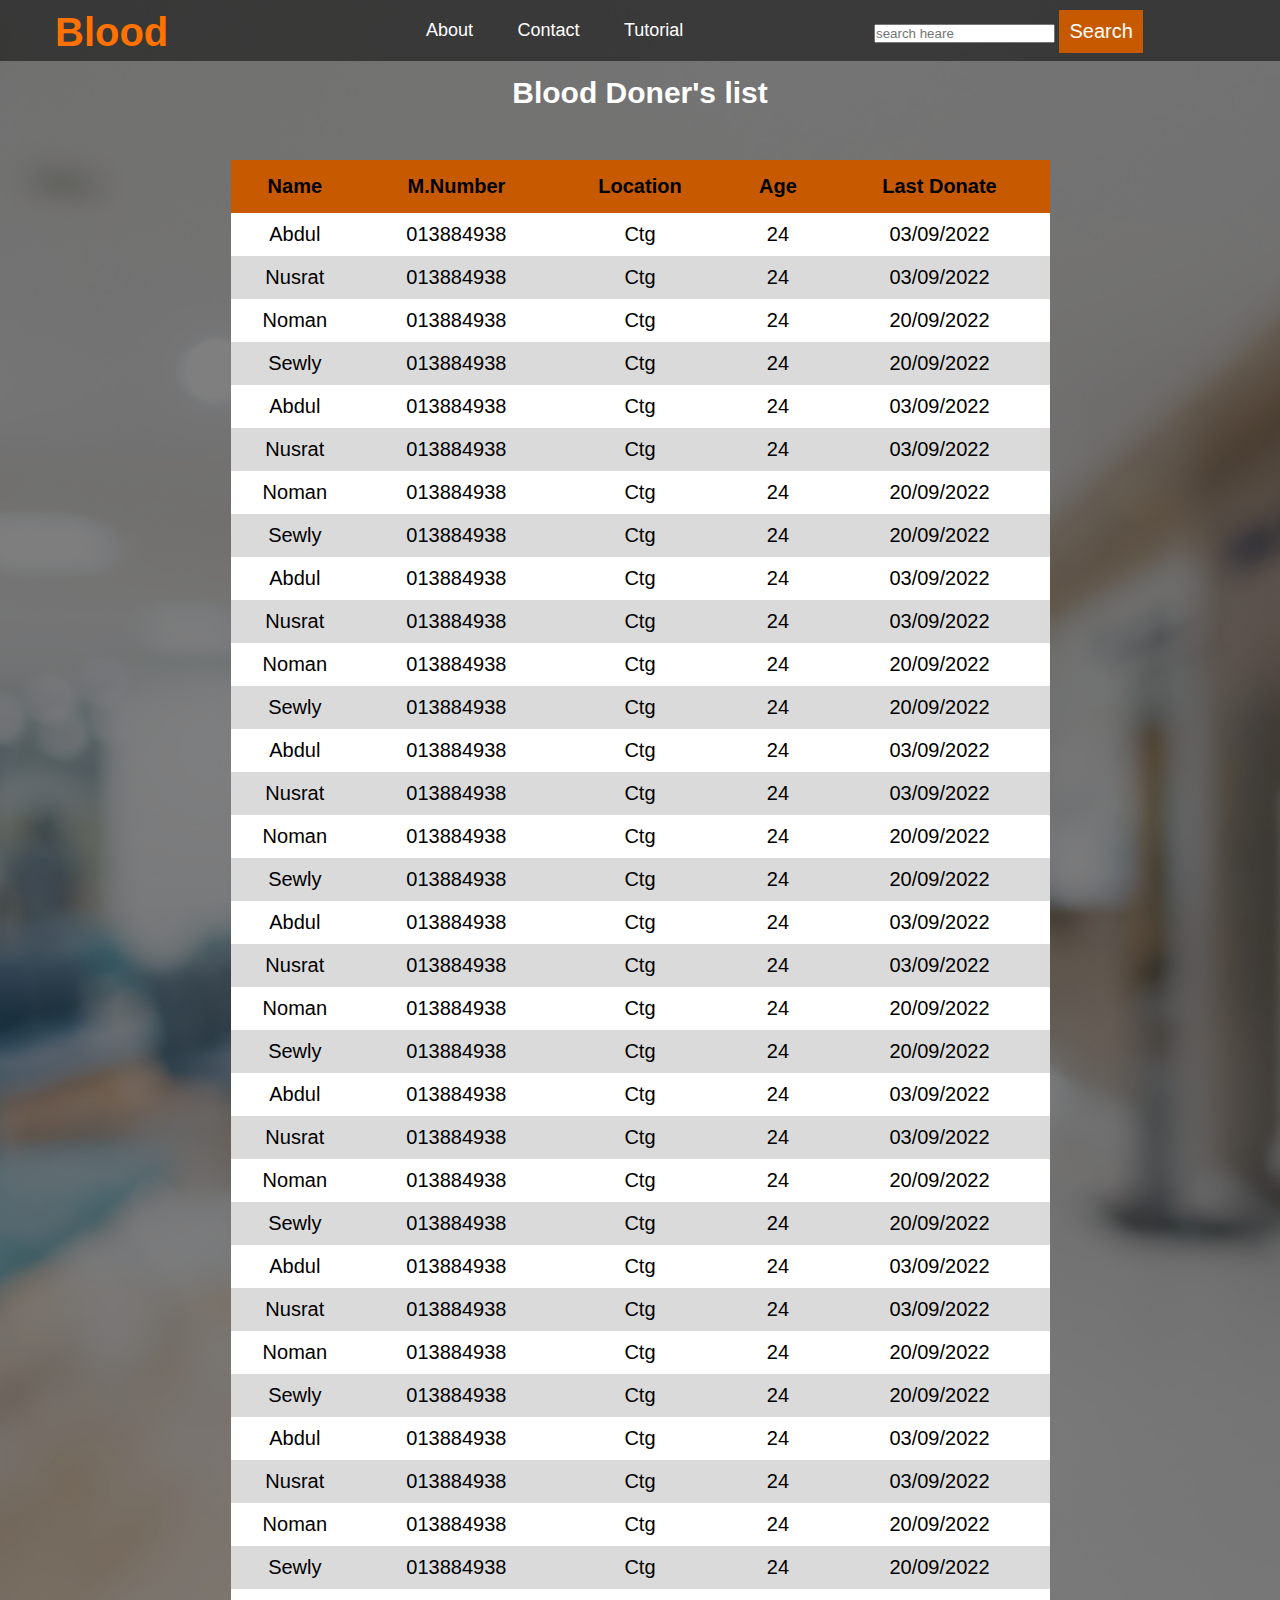
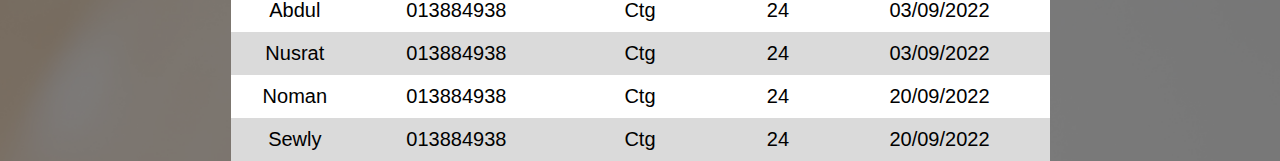
<file: b+.html>
<!DOCTYPE html>
<html lang="en">
<head>
    <meta charset="UTF-8">
    <meta http-equiv="X-UA-Compatible" content="IE=edge">
    <meta name="viewport" content="width=device-width, initial-scale=1.0">
    <title>B+</title>
    <link rel="stylesheet" href="css/style.css">
</head>
<body>
    <section id="background" style="background-image:url(img/H12.jpg) ;">
        <div class="overlay"></div>
        <section id="header">
            <div class="container">
                <div class="row">
                    <div class="logo">
                        Blood
                    </div>
                    <div class="menu">
                        <ul>
                            <li>About</li>
                            <li>Contact</li>
                            <li>Tutorial</li>
                        </ul>
                    </div>
                    <div class="search">
                        <input type="search" placeholder="search heare">
                        <button class="btn">Search</button>
                    </div>
                </div>
            </div>
        </section>
        <!--table section starts now-->
            <section id="table">
                <div class="container">
                    <h1>Blood Doner's list</h1>
                    <table>
                        <tr>
                            <th>Name</th>
                            <th>M.Number</th>
                            <th>Location</th>
                            <th>Age</th>
                            <th>Last Donate</th>
                        </tr>
                        <tr>
                            <td>Abdul</td>
                            <td>013884938</td>
                            <td>Ctg</td>
                            <td>24</td>
                            <td>03/09/2022</td>
                        </tr>
                        <tr>
                            <td>Nusrat</td>
                            <td>013884938</td>
                            <td>Ctg</td>
                            <td>24</td>
                            <td>03/09/2022</td>
                        </tr>
                        <tr>
                            <td>Noman</td>
                            <td>013884938</td>
                            <td>Ctg</td>
                            <td>24</td>
                            <td>20/09/2022</td>
                        </tr>
                        <tr>
                            <td>Sewly</td>
                            <td>013884938</td>
                            <td>Ctg</td>
                            <td>24</td>
                            <td>20/09/2022</td>
                        </tr>
                        <tr>
                            <td>Abdul</td>
                            <td>013884938</td>
                            <td>Ctg</td>
                            <td>24</td>
                            <td>03/09/2022</td>
                        </tr>
                        <tr>
                            <td>Nusrat</td>
                            <td>013884938</td>
                            <td>Ctg</td>
                            <td>24</td>
                            <td>03/09/2022</td>
                        </tr>
                        <tr>
                            <td>Noman</td>
                            <td>013884938</td>
                            <td>Ctg</td>
                            <td>24</td>
                            <td>20/09/2022</td>
                        </tr>
                        <tr>
                            <td>Sewly</td>
                            <td>013884938</td>
                            <td>Ctg</td>
                            <td>24</td>
                            <td>20/09/2022</td>
                        </tr>
                        <tr>
                            <td>Abdul</td>
                            <td>013884938</td>
                            <td>Ctg</td>
                            <td>24</td>
                            <td>03/09/2022</td>
                        </tr>
                        <tr>
                            <td>Nusrat</td>
                            <td>013884938</td>
                            <td>Ctg</td>
                            <td>24</td>
                            <td>03/09/2022</td>
                        </tr>
                        <tr>
                            <td>Noman</td>
                            <td>013884938</td>
                            <td>Ctg</td>
                            <td>24</td>
                            <td>20/09/2022</td>
                        </tr>
                        <tr>
                            <td>Sewly</td>
                            <td>013884938</td>
                            <td>Ctg</td>
                            <td>24</td>
                            <td>20/09/2022</td>
                        </tr>
                        <tr>
                            <td>Abdul</td>
                            <td>013884938</td>
                            <td>Ctg</td>
                            <td>24</td>
                            <td>03/09/2022</td>
                        </tr>
                        <tr>
                            <td>Nusrat</td>
                            <td>013884938</td>
                            <td>Ctg</td>
                            <td>24</td>
                            <td>03/09/2022</td>
                        </tr>
                        <tr>
                            <td>Noman</td>
                            <td>013884938</td>
                            <td>Ctg</td>
                            <td>24</td>
                            <td>20/09/2022</td>
                        </tr>
                        <tr>
                            <td>Sewly</td>
                            <td>013884938</td>
                            <td>Ctg</td>
                            <td>24</td>
                            <td>20/09/2022</td>
                        </tr>
                        <tr>
                            <td>Abdul</td>
                            <td>013884938</td>
                            <td>Ctg</td>
                            <td>24</td>
                            <td>03/09/2022</td>
                        </tr>
                        <tr>
                            <td>Nusrat</td>
                            <td>013884938</td>
                            <td>Ctg</td>
                            <td>24</td>
                            <td>03/09/2022</td>
                        </tr>
                        <tr>
                            <td>Noman</td>
                            <td>013884938</td>
                            <td>Ctg</td>
                            <td>24</td>
                            <td>20/09/2022</td>
                        </tr>
                        <tr>
                            <td>Sewly</td>
                            <td>013884938</td>
                            <td>Ctg</td>
                            <td>24</td>
                            <td>20/09/2022</td>
                        </tr>
                        <tr>
                            <td>Abdul</td>
                            <td>013884938</td>
                            <td>Ctg</td>
                            <td>24</td>
                            <td>03/09/2022</td>
                        </tr>
                        <tr>
                            <td>Nusrat</td>
                            <td>013884938</td>
                            <td>Ctg</td>
                            <td>24</td>
                            <td>03/09/2022</td>
                        </tr>
                        <tr>
                            <td>Noman</td>
                            <td>013884938</td>
                            <td>Ctg</td>
                            <td>24</td>
                            <td>20/09/2022</td>
                        </tr>
                        <tr>
                            <td>Sewly</td>
                            <td>013884938</td>
                            <td>Ctg</td>
                            <td>24</td>
                            <td>20/09/2022</td>
                        </tr>
                        <tr>
                            <td>Abdul</td>
                            <td>013884938</td>
                            <td>Ctg</td>
                            <td>24</td>
                            <td>03/09/2022</td>
                        </tr>
                        <tr>
                            <td>Nusrat</td>
                            <td>013884938</td>
                            <td>Ctg</td>
                            <td>24</td>
                            <td>03/09/2022</td>
                        </tr>
                        <tr>
                            <td>Noman</td>
                            <td>013884938</td>
                            <td>Ctg</td>
                            <td>24</td>
                            <td>20/09/2022</td>
                        </tr>
                        <tr>
                            <td>Sewly</td>
                            <td>013884938</td>
                            <td>Ctg</td>
                            <td>24</td>
                            <td>20/09/2022</td>
                        </tr>
                        <tr>
                            <td>Abdul</td>
                            <td>013884938</td>
                            <td>Ctg</td>
                            <td>24</td>
                            <td>03/09/2022</td>
                        </tr>
                        <tr>
                            <td>Nusrat</td>
                            <td>013884938</td>
                            <td>Ctg</td>
                            <td>24</td>
                            <td>03/09/2022</td>
                        </tr>
                        <tr>
                            <td>Noman</td>
                            <td>013884938</td>
                            <td>Ctg</td>
                            <td>24</td>
                            <td>20/09/2022</td>
                        </tr>
                        <tr>
                            <td>Sewly</td>
                            <td>013884938</td>
                            <td>Ctg</td>
                            <td>24</td>
                            <td>20/09/2022</td>
                        </tr>
                        <tr>
                            <td>Abdul</td>
                            <td>013884938</td>
                            <td>Ctg</td>
                            <td>24</td>
                            <td>03/09/2022</td>
                        </tr>
                        <tr>
                            <td>Nusrat</td>
                            <td>013884938</td>
                            <td>Ctg</td>
                            <td>24</td>
                            <td>03/09/2022</td>
                        </tr>
                        <tr>
                            <td>Noman</td>
                            <td>013884938</td>
                            <td>Ctg</td>
                            <td>24</td>
                            <td>20/09/2022</td>
                        </tr>
                        <tr>
                            <td>Sewly</td>
                            <td>013884938</td>
                            <td>Ctg</td>
                            <td>24</td>
                            <td>20/09/2022</td>
                        </tr>
                    </table>
                    
                </div>
            </section>
        <!--table secton ends now-->
    </section>
</body>
</html>
</file>
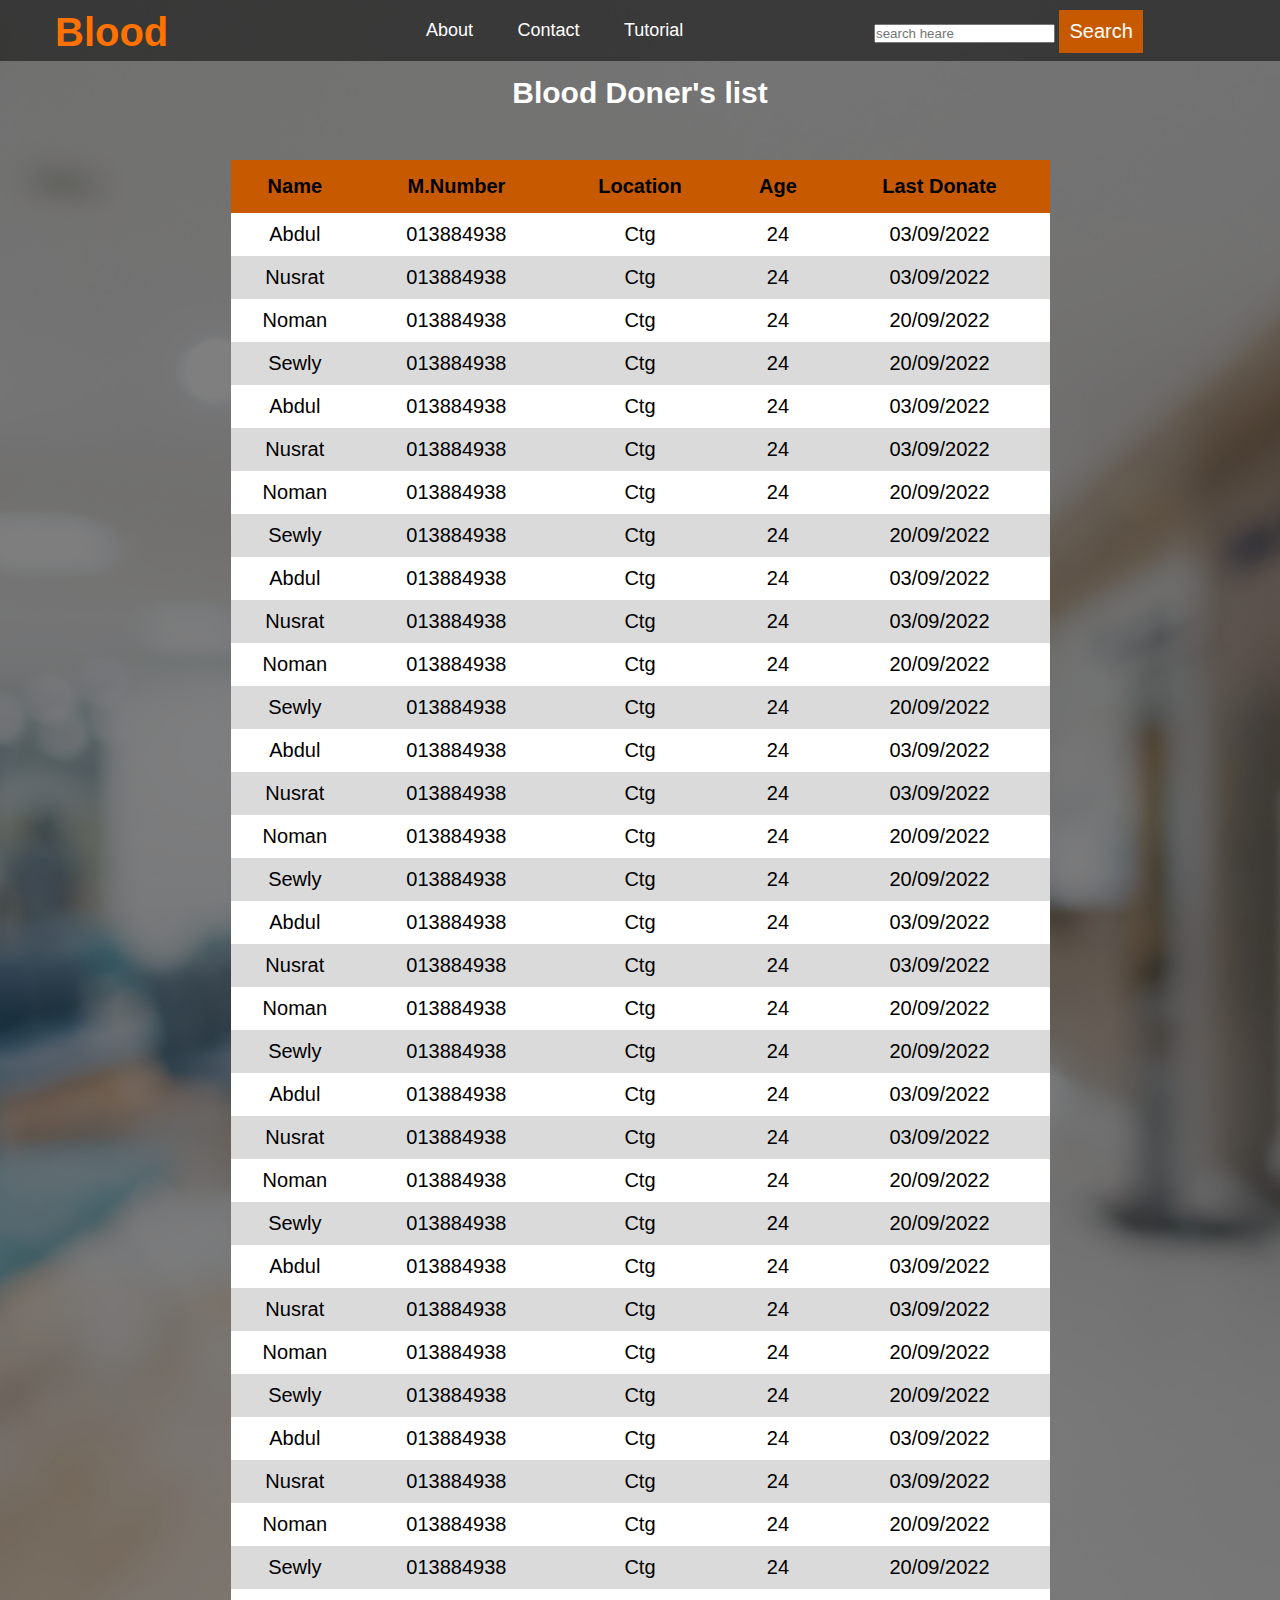
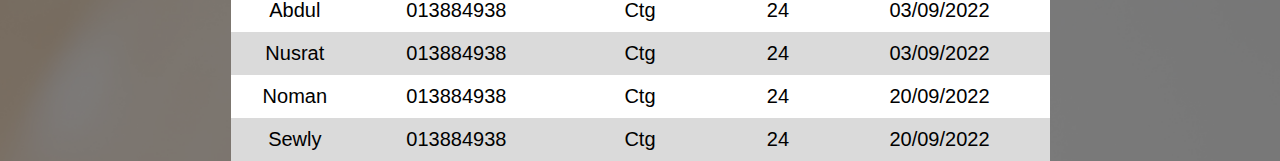
<file: b-.html>
<!DOCTYPE html>
<html lang="en">
<head>
    <meta charset="UTF-8">
    <meta http-equiv="X-UA-Compatible" content="IE=edge">
    <meta name="viewport" content="width=device-width, initial-scale=1.0">
    <title>B-</title>
    <link rel="stylesheet" href="css/style.css">
</head>
<body>
    <section id="background" style="background-image:url(img/H12.jpg) ;">
        <div class="overlay"></div>
        <section id="header">
            <div class="container">
                <div class="row">
                    <div class="logo">
                        Blood
                    </div>
                    <div class="menu">
                        <ul>
                            <li>About</li>
                            <li>Contact</li>
                            <li>Tutorial</li>
                        </ul>
                    </div>
                    <div class="search">
                        <input type="search" placeholder="search heare">
                        <button class="btn">Search</button>
                    </div>
                </div>
            </div>
        </section>
        <!--table section starts now-->
            <section id="table">
                <div class="container">
                    <h1>Blood Doner's list</h1>
                    <table>
                        <tr>
                            <th>Name</th>
                            <th>M.Number</th>
                            <th>Location</th>
                            <th>Age</th>
                            <th>Last Donate</th>
                        </tr>
                        <tr>
                            <td>Abdul</td>
                            <td>013884938</td>
                            <td>Ctg</td>
                            <td>24</td>
                            <td>03/09/2022</td>
                        </tr>
                        <tr>
                            <td>Nusrat</td>
                            <td>013884938</td>
                            <td>Ctg</td>
                            <td>24</td>
                            <td>03/09/2022</td>
                        </tr>
                        <tr>
                            <td>Noman</td>
                            <td>013884938</td>
                            <td>Ctg</td>
                            <td>24</td>
                            <td>20/09/2022</td>
                        </tr>
                        <tr>
                            <td>Sewly</td>
                            <td>013884938</td>
                            <td>Ctg</td>
                            <td>24</td>
                            <td>20/09/2022</td>
                        </tr>
                        <tr>
                            <td>Abdul</td>
                            <td>013884938</td>
                            <td>Ctg</td>
                            <td>24</td>
                            <td>03/09/2022</td>
                        </tr>
                        <tr>
                            <td>Nusrat</td>
                            <td>013884938</td>
                            <td>Ctg</td>
                            <td>24</td>
                            <td>03/09/2022</td>
                        </tr>
                        <tr>
                            <td>Noman</td>
                            <td>013884938</td>
                            <td>Ctg</td>
                            <td>24</td>
                            <td>20/09/2022</td>
                        </tr>
                        <tr>
                            <td>Sewly</td>
                            <td>013884938</td>
                            <td>Ctg</td>
                            <td>24</td>
                            <td>20/09/2022</td>
                        </tr>
                        <tr>
                            <td>Abdul</td>
                            <td>013884938</td>
                            <td>Ctg</td>
                            <td>24</td>
                            <td>03/09/2022</td>
                        </tr>
                        <tr>
                            <td>Nusrat</td>
                            <td>013884938</td>
                            <td>Ctg</td>
                            <td>24</td>
                            <td>03/09/2022</td>
                        </tr>
                        <tr>
                            <td>Noman</td>
                            <td>013884938</td>
                            <td>Ctg</td>
                            <td>24</td>
                            <td>20/09/2022</td>
                        </tr>
                        <tr>
                            <td>Sewly</td>
                            <td>013884938</td>
                            <td>Ctg</td>
                            <td>24</td>
                            <td>20/09/2022</td>
                        </tr>
                        <tr>
                            <td>Abdul</td>
                            <td>013884938</td>
                            <td>Ctg</td>
                            <td>24</td>
                            <td>03/09/2022</td>
                        </tr>
                        <tr>
                            <td>Nusrat</td>
                            <td>013884938</td>
                            <td>Ctg</td>
                            <td>24</td>
                            <td>03/09/2022</td>
                        </tr>
                        <tr>
                            <td>Noman</td>
                            <td>013884938</td>
                            <td>Ctg</td>
                            <td>24</td>
                            <td>20/09/2022</td>
                        </tr>
                        <tr>
                            <td>Sewly</td>
                            <td>013884938</td>
                            <td>Ctg</td>
                            <td>24</td>
                            <td>20/09/2022</td>
                        </tr>
                        <tr>
                            <td>Abdul</td>
                            <td>013884938</td>
                            <td>Ctg</td>
                            <td>24</td>
                            <td>03/09/2022</td>
                        </tr>
                        <tr>
                            <td>Nusrat</td>
                            <td>013884938</td>
                            <td>Ctg</td>
                            <td>24</td>
                            <td>03/09/2022</td>
                        </tr>
                        <tr>
                            <td>Noman</td>
                            <td>013884938</td>
                            <td>Ctg</td>
                            <td>24</td>
                            <td>20/09/2022</td>
                        </tr>
                        <tr>
                            <td>Sewly</td>
                            <td>013884938</td>
                            <td>Ctg</td>
                            <td>24</td>
                            <td>20/09/2022</td>
                        </tr>
                        <tr>
                            <td>Abdul</td>
                            <td>013884938</td>
                            <td>Ctg</td>
                            <td>24</td>
                            <td>03/09/2022</td>
                        </tr>
                        <tr>
                            <td>Nusrat</td>
                            <td>013884938</td>
                            <td>Ctg</td>
                            <td>24</td>
                            <td>03/09/2022</td>
                        </tr>
                        <tr>
                            <td>Noman</td>
                            <td>013884938</td>
                            <td>Ctg</td>
                            <td>24</td>
                            <td>20/09/2022</td>
                        </tr>
                        <tr>
                            <td>Sewly</td>
                            <td>013884938</td>
                            <td>Ctg</td>
                            <td>24</td>
                            <td>20/09/2022</td>
                        </tr>
                        <tr>
                            <td>Abdul</td>
                            <td>013884938</td>
                            <td>Ctg</td>
                            <td>24</td>
                            <td>03/09/2022</td>
                        </tr>
                        <tr>
                            <td>Nusrat</td>
                            <td>013884938</td>
                            <td>Ctg</td>
                            <td>24</td>
                            <td>03/09/2022</td>
                        </tr>
                        <tr>
                            <td>Noman</td>
                            <td>013884938</td>
                            <td>Ctg</td>
                            <td>24</td>
                            <td>20/09/2022</td>
                        </tr>
                        <tr>
                            <td>Sewly</td>
                            <td>013884938</td>
                            <td>Ctg</td>
                            <td>24</td>
                            <td>20/09/2022</td>
                        </tr>
                        <tr>
                            <td>Abdul</td>
                            <td>013884938</td>
                            <td>Ctg</td>
                            <td>24</td>
                            <td>03/09/2022</td>
                        </tr>
                        <tr>
                            <td>Nusrat</td>
                            <td>013884938</td>
                            <td>Ctg</td>
                            <td>24</td>
                            <td>03/09/2022</td>
                        </tr>
                        <tr>
                            <td>Noman</td>
                            <td>013884938</td>
                            <td>Ctg</td>
                            <td>24</td>
                            <td>20/09/2022</td>
                        </tr>
                        <tr>
                            <td>Sewly</td>
                            <td>013884938</td>
                            <td>Ctg</td>
                            <td>24</td>
                            <td>20/09/2022</td>
                        </tr>
                        <tr>
                            <td>Abdul</td>
                            <td>013884938</td>
                            <td>Ctg</td>
                            <td>24</td>
                            <td>03/09/2022</td>
                        </tr>
                        <tr>
                            <td>Nusrat</td>
                            <td>013884938</td>
                            <td>Ctg</td>
                            <td>24</td>
                            <td>03/09/2022</td>
                        </tr>
                        <tr>
                            <td>Noman</td>
                            <td>013884938</td>
                            <td>Ctg</td>
                            <td>24</td>
                            <td>20/09/2022</td>
                        </tr>
                        <tr>
                            <td>Sewly</td>
                            <td>013884938</td>
                            <td>Ctg</td>
                            <td>24</td>
                            <td>20/09/2022</td>
                        </tr>
                    </table>
                    
                </div>
            </section>
        <!--table secton ends now-->
    </section>
</body>
</html>
</file>
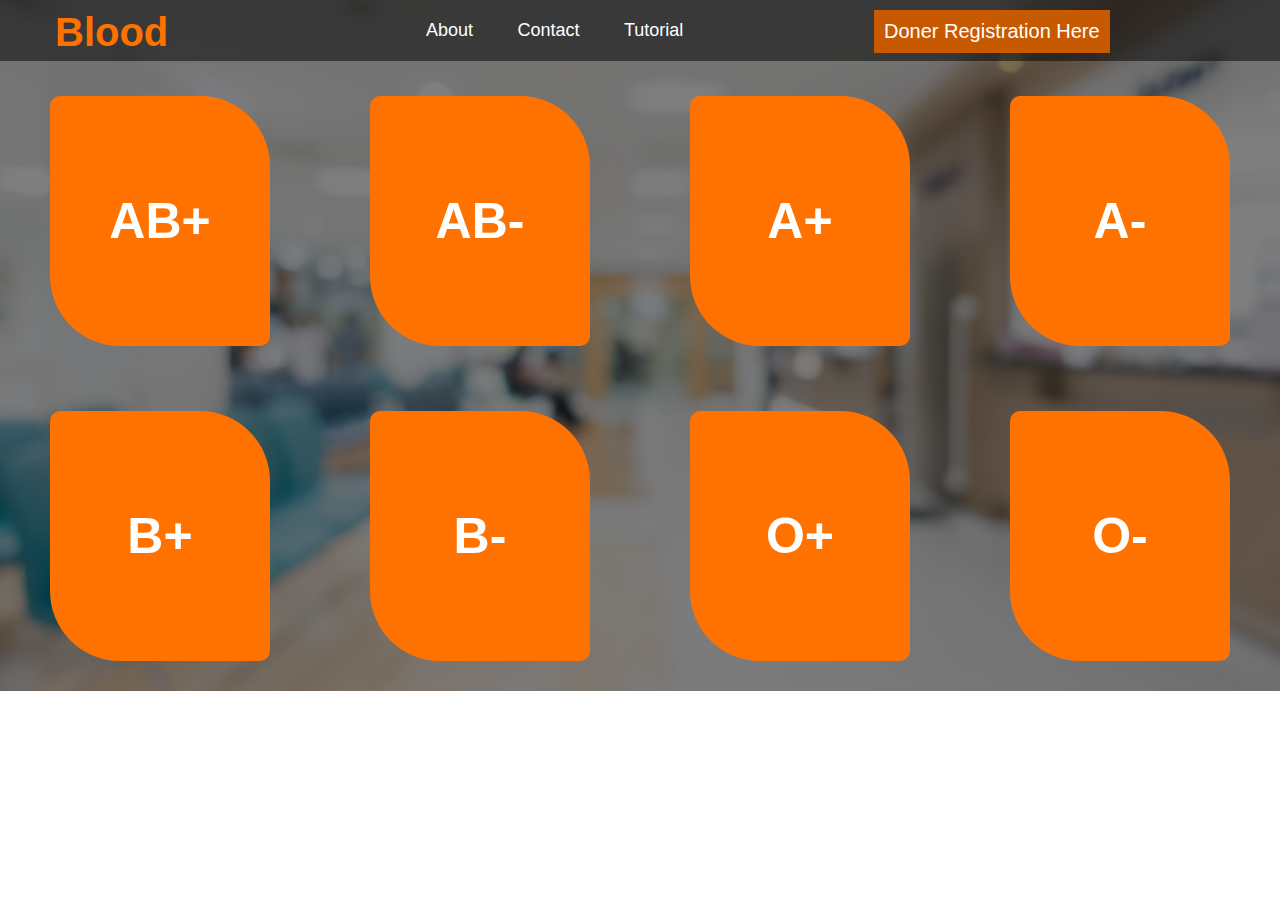
<file: login.html>
<!DOCTYPE html>
<html lang="en">
<head>
    <meta charset="UTF-8">
    <meta http-equiv="X-UA-Compatible" content="IE=edge">
    <meta name="viewport" content="width=device-width, initial-scale=1.0">
    <link rel="stylesheet" href="css/style.css">
    <title>Document</title>
</head>
<body>
    <section id="background" style="background-image:url(./img/H12.jpg) ;">
        <!--header section starts now-->
        <section id="header">
            <div class="container">
                <div class="row">
                    <div class="logo">
                        Blood
                    </div>
                    <div class="menu">
                        <ul>
                            <li>About</li>
                            <li>Contact</li>
                            <li>Tutorial</li>
                        </ul>
                    </div>
                    <a href="reg.html">
                        <button>Doner Registration Here</button>
                    </a>
                </div>
            </div>
        </section>
        <!--header secton ends now-->
        <div class="overlay"></div>
        
        <div class="row">
            <div class="group-sec">
                <a href="ab+.html"><h2>AB+</h2></a>
            </div>
            <div class="group-sec">
                <a href="ab-.html"><h2>AB-</h2></a>
            </div>
            <div class="group-sec">
                <a href="a+.html"><h2>A+</h2></a>
            </div>
            <div class="group-sec">
                <a href="a-.html"><h2>A-</h2></a>
            </div>
        </div>
        <div class="row">
            <div class="group-sec">
                <a href="b+.html"><h2>B+</h2></a>
            </div>
            <div class="group-sec">
                <a href="b-.html"><h2>B-</h2></a>
            </div>
            <div class="group-sec">
                <a href="o+.html"><h2>O+</h2></a>
            </div>
            <div class="group-sec">
                <a href="o-.html"><h2>O-</h2></a>
            </div>
        </div>

    </section>
</body>
</html>
</file>
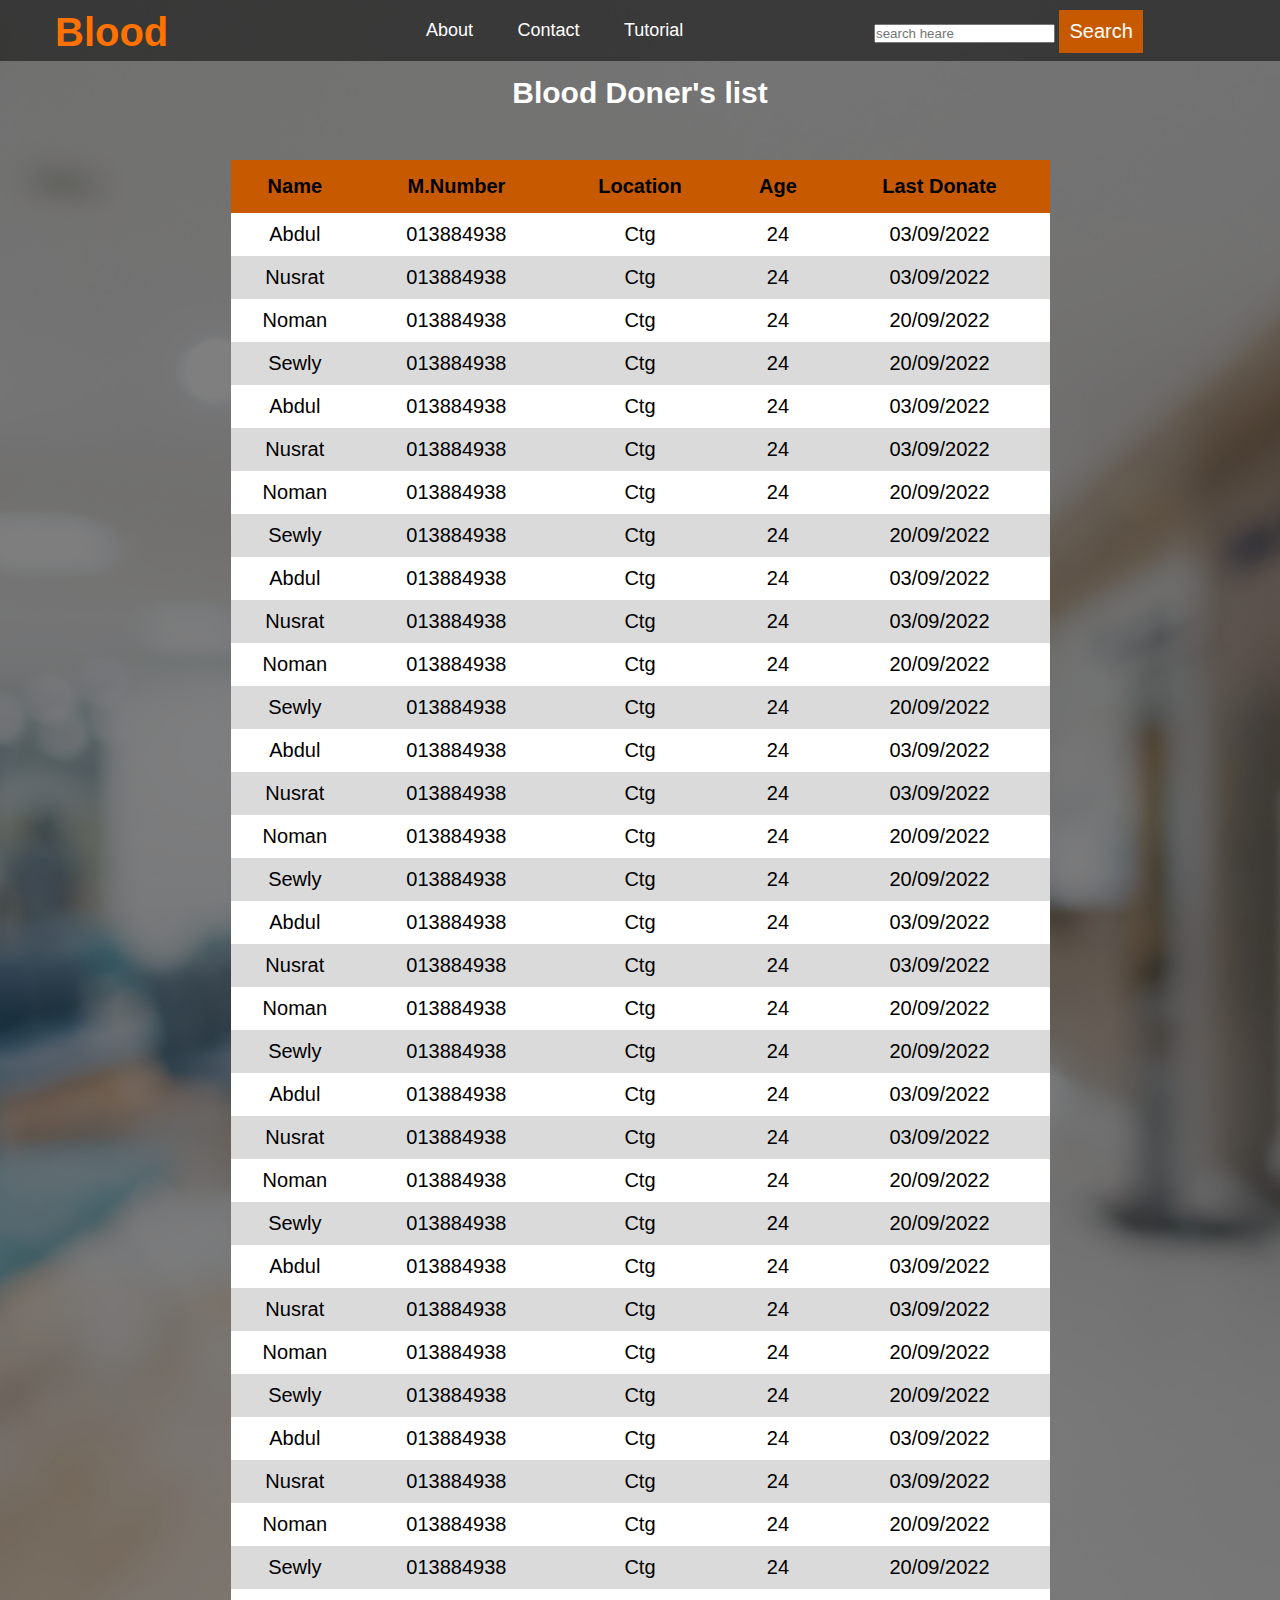
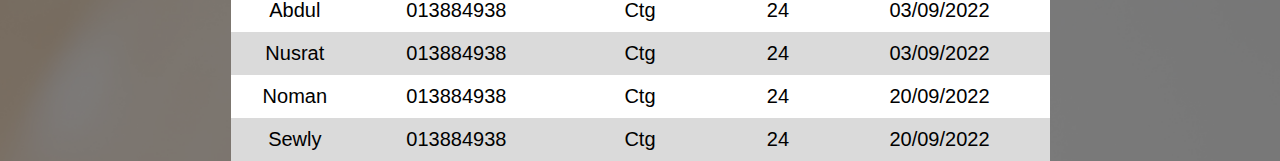
<file: o+.html>
<!DOCTYPE html>
<html lang="en">
<head>
    <meta charset="UTF-8">
    <meta http-equiv="X-UA-Compatible" content="IE=edge">
    <meta name="viewport" content="width=device-width, initial-scale=1.0">
    <title>O+</title>
    <link rel="stylesheet" href="css/style.css">
</head>
<body>
    <section id="background" style="background-image:url(img/H12.jpg) ;">
        <div class="overlay"></div>
        <section id="header">
            <div class="container">
                <div class="row">
                    <div class="logo">
                        Blood
                    </div>
                    <div class="menu">
                        <ul>
                            <li>About</li>
                            <li>Contact</li>
                            <li>Tutorial</li>
                        </ul>
                    </div>
                    <div class="search">
                        <input type="search" placeholder="search heare">
                        <button class="btn">Search</button>
                    </div>
                </div>
            </div>
        </section>
        <!--table section starts now-->
            <section id="table">
                <div class="container">
                    <h1>Blood Doner's list</h1>
                    <table>
                        <tr>
                            <th>Name</th>
                            <th>M.Number</th>
                            <th>Location</th>
                            <th>Age</th>
                            <th>Last Donate</th>
                        </tr>
                        <tr>
                            <td>Abdul</td>
                            <td>013884938</td>
                            <td>Ctg</td>
                            <td>24</td>
                            <td>03/09/2022</td>
                        </tr>
                        <tr>
                            <td>Nusrat</td>
                            <td>013884938</td>
                            <td>Ctg</td>
                            <td>24</td>
                            <td>03/09/2022</td>
                        </tr>
                        <tr>
                            <td>Noman</td>
                            <td>013884938</td>
                            <td>Ctg</td>
                            <td>24</td>
                            <td>20/09/2022</td>
                        </tr>
                        <tr>
                            <td>Sewly</td>
                            <td>013884938</td>
                            <td>Ctg</td>
                            <td>24</td>
                            <td>20/09/2022</td>
                        </tr>
                        <tr>
                            <td>Abdul</td>
                            <td>013884938</td>
                            <td>Ctg</td>
                            <td>24</td>
                            <td>03/09/2022</td>
                        </tr>
                        <tr>
                            <td>Nusrat</td>
                            <td>013884938</td>
                            <td>Ctg</td>
                            <td>24</td>
                            <td>03/09/2022</td>
                        </tr>
                        <tr>
                            <td>Noman</td>
                            <td>013884938</td>
                            <td>Ctg</td>
                            <td>24</td>
                            <td>20/09/2022</td>
                        </tr>
                        <tr>
                            <td>Sewly</td>
                            <td>013884938</td>
                            <td>Ctg</td>
                            <td>24</td>
                            <td>20/09/2022</td>
                        </tr>
                        <tr>
                            <td>Abdul</td>
                            <td>013884938</td>
                            <td>Ctg</td>
                            <td>24</td>
                            <td>03/09/2022</td>
                        </tr>
                        <tr>
                            <td>Nusrat</td>
                            <td>013884938</td>
                            <td>Ctg</td>
                            <td>24</td>
                            <td>03/09/2022</td>
                        </tr>
                        <tr>
                            <td>Noman</td>
                            <td>013884938</td>
                            <td>Ctg</td>
                            <td>24</td>
                            <td>20/09/2022</td>
                        </tr>
                        <tr>
                            <td>Sewly</td>
                            <td>013884938</td>
                            <td>Ctg</td>
                            <td>24</td>
                            <td>20/09/2022</td>
                        </tr>
                        <tr>
                            <td>Abdul</td>
                            <td>013884938</td>
                            <td>Ctg</td>
                            <td>24</td>
                            <td>03/09/2022</td>
                        </tr>
                        <tr>
                            <td>Nusrat</td>
                            <td>013884938</td>
                            <td>Ctg</td>
                            <td>24</td>
                            <td>03/09/2022</td>
                        </tr>
                        <tr>
                            <td>Noman</td>
                            <td>013884938</td>
                            <td>Ctg</td>
                            <td>24</td>
                            <td>20/09/2022</td>
                        </tr>
                        <tr>
                            <td>Sewly</td>
                            <td>013884938</td>
                            <td>Ctg</td>
                            <td>24</td>
                            <td>20/09/2022</td>
                        </tr>
                        <tr>
                            <td>Abdul</td>
                            <td>013884938</td>
                            <td>Ctg</td>
                            <td>24</td>
                            <td>03/09/2022</td>
                        </tr>
                        <tr>
                            <td>Nusrat</td>
                            <td>013884938</td>
                            <td>Ctg</td>
                            <td>24</td>
                            <td>03/09/2022</td>
                        </tr>
                        <tr>
                            <td>Noman</td>
                            <td>013884938</td>
                            <td>Ctg</td>
                            <td>24</td>
                            <td>20/09/2022</td>
                        </tr>
                        <tr>
                            <td>Sewly</td>
                            <td>013884938</td>
                            <td>Ctg</td>
                            <td>24</td>
                            <td>20/09/2022</td>
                        </tr>
                        <tr>
                            <td>Abdul</td>
                            <td>013884938</td>
                            <td>Ctg</td>
                            <td>24</td>
                            <td>03/09/2022</td>
                        </tr>
                        <tr>
                            <td>Nusrat</td>
                            <td>013884938</td>
                            <td>Ctg</td>
                            <td>24</td>
                            <td>03/09/2022</td>
                        </tr>
                        <tr>
                            <td>Noman</td>
                            <td>013884938</td>
                            <td>Ctg</td>
                            <td>24</td>
                            <td>20/09/2022</td>
                        </tr>
                        <tr>
                            <td>Sewly</td>
                            <td>013884938</td>
                            <td>Ctg</td>
                            <td>24</td>
                            <td>20/09/2022</td>
                        </tr>
                        <tr>
                            <td>Abdul</td>
                            <td>013884938</td>
                            <td>Ctg</td>
                            <td>24</td>
                            <td>03/09/2022</td>
                        </tr>
                        <tr>
                            <td>Nusrat</td>
                            <td>013884938</td>
                            <td>Ctg</td>
                            <td>24</td>
                            <td>03/09/2022</td>
                        </tr>
                        <tr>
                            <td>Noman</td>
                            <td>013884938</td>
                            <td>Ctg</td>
                            <td>24</td>
                            <td>20/09/2022</td>
                        </tr>
                        <tr>
                            <td>Sewly</td>
                            <td>013884938</td>
                            <td>Ctg</td>
                            <td>24</td>
                            <td>20/09/2022</td>
                        </tr>
                        <tr>
                            <td>Abdul</td>
                            <td>013884938</td>
                            <td>Ctg</td>
                            <td>24</td>
                            <td>03/09/2022</td>
                        </tr>
                        <tr>
                            <td>Nusrat</td>
                            <td>013884938</td>
                            <td>Ctg</td>
                            <td>24</td>
                            <td>03/09/2022</td>
                        </tr>
                        <tr>
                            <td>Noman</td>
                            <td>013884938</td>
                            <td>Ctg</td>
                            <td>24</td>
                            <td>20/09/2022</td>
                        </tr>
                        <tr>
                            <td>Sewly</td>
                            <td>013884938</td>
                            <td>Ctg</td>
                            <td>24</td>
                            <td>20/09/2022</td>
                        </tr>
                        <tr>
                            <td>Abdul</td>
                            <td>013884938</td>
                            <td>Ctg</td>
                            <td>24</td>
                            <td>03/09/2022</td>
                        </tr>
                        <tr>
                            <td>Nusrat</td>
                            <td>013884938</td>
                            <td>Ctg</td>
                            <td>24</td>
                            <td>03/09/2022</td>
                        </tr>
                        <tr>
                            <td>Noman</td>
                            <td>013884938</td>
                            <td>Ctg</td>
                            <td>24</td>
                            <td>20/09/2022</td>
                        </tr>
                        <tr>
                            <td>Sewly</td>
                            <td>013884938</td>
                            <td>Ctg</td>
                            <td>24</td>
                            <td>20/09/2022</td>
                        </tr>
                    </table>
                    
                </div>
            </section>
        <!--table secton ends now-->
    </section>
</body>
</html>
</file>
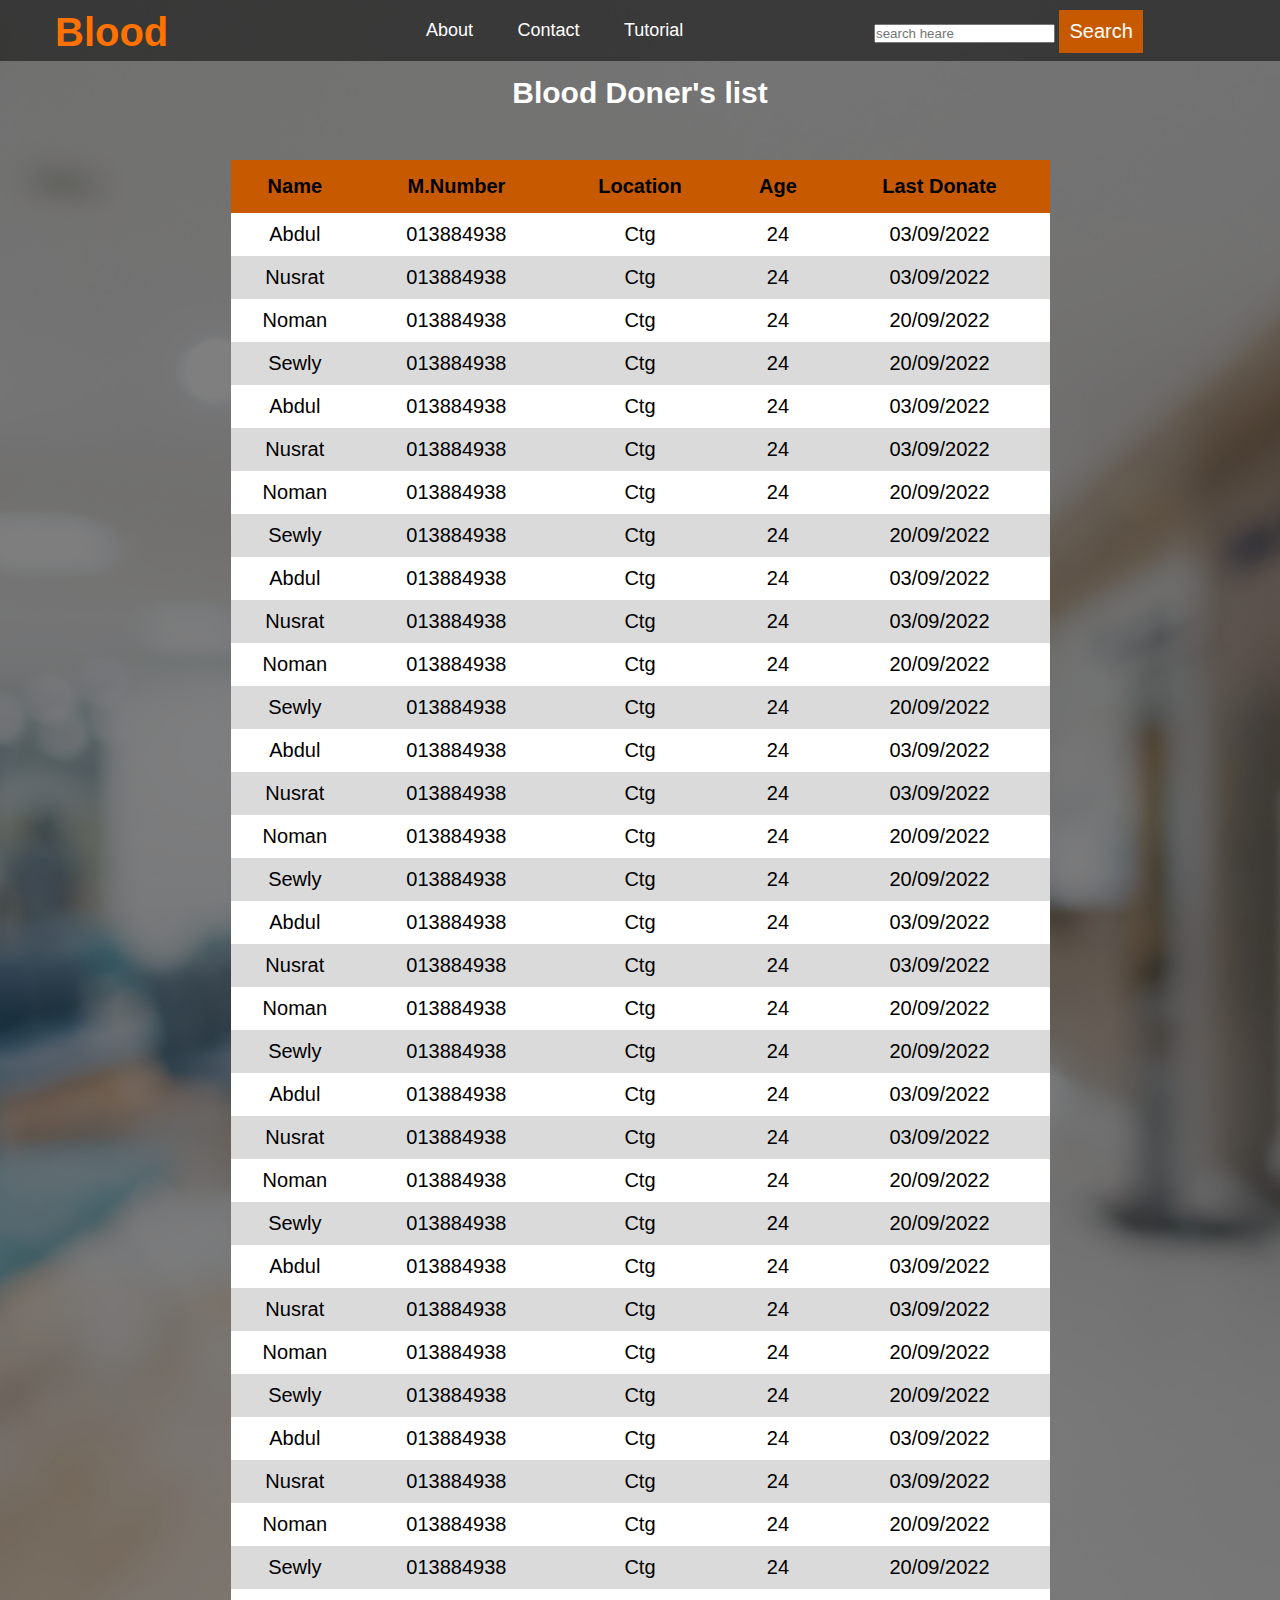
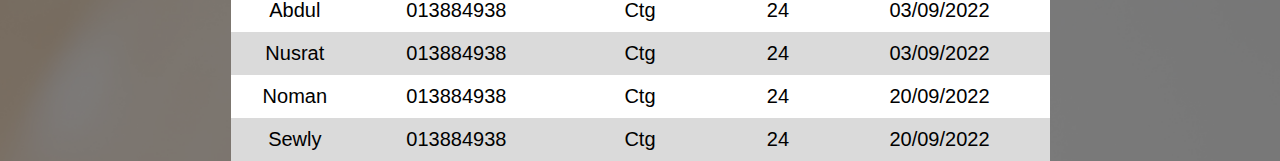
<file: o-.html>
<!DOCTYPE html>
<html lang="en">
<head>
    <meta charset="UTF-8">
    <meta http-equiv="X-UA-Compatible" content="IE=edge">
    <meta name="viewport" content="width=device-width, initial-scale=1.0">
    <title>O-</title>
    <link rel="stylesheet" href="css/style.css">
</head>
<body>
    <section id="background" style="background-image:url(img/H12.jpg) ;">
        <div class="overlay"></div>
        <section id="header">
            <div class="container">
                <div class="row">
                    <div class="logo">
                        Blood
                    </div>
                    <div class="menu">
                        <ul>
                            <li>About</li>
                            <li>Contact</li>
                            <li>Tutorial</li>
                        </ul>
                    </div>
                    <div class="search">
                        <input type="search" placeholder="search heare">
                        <button class="btn">Search</button>
                    </div>
                </div>
            </div>
        </section>
        <!--table section starts now-->
            <section id="table">
                <div class="container">
                    <h1>Blood Doner's list</h1>
                    <table>
                        <tr>
                            <th>Name</th>
                            <th>M.Number</th>
                            <th>Location</th>
                            <th>Age</th>
                            <th>Last Donate</th>
                        </tr>
                        <tr>
                            <td>Abdul</td>
                            <td>013884938</td>
                            <td>Ctg</td>
                            <td>24</td>
                            <td>03/09/2022</td>
                        </tr>
                        <tr>
                            <td>Nusrat</td>
                            <td>013884938</td>
                            <td>Ctg</td>
                            <td>24</td>
                            <td>03/09/2022</td>
                        </tr>
                        <tr>
                            <td>Noman</td>
                            <td>013884938</td>
                            <td>Ctg</td>
                            <td>24</td>
                            <td>20/09/2022</td>
                        </tr>
                        <tr>
                            <td>Sewly</td>
                            <td>013884938</td>
                            <td>Ctg</td>
                            <td>24</td>
                            <td>20/09/2022</td>
                        </tr>
                        <tr>
                            <td>Abdul</td>
                            <td>013884938</td>
                            <td>Ctg</td>
                            <td>24</td>
                            <td>03/09/2022</td>
                        </tr>
                        <tr>
                            <td>Nusrat</td>
                            <td>013884938</td>
                            <td>Ctg</td>
                            <td>24</td>
                            <td>03/09/2022</td>
                        </tr>
                        <tr>
                            <td>Noman</td>
                            <td>013884938</td>
                            <td>Ctg</td>
                            <td>24</td>
                            <td>20/09/2022</td>
                        </tr>
                        <tr>
                            <td>Sewly</td>
                            <td>013884938</td>
                            <td>Ctg</td>
                            <td>24</td>
                            <td>20/09/2022</td>
                        </tr>
                        <tr>
                            <td>Abdul</td>
                            <td>013884938</td>
                            <td>Ctg</td>
                            <td>24</td>
                            <td>03/09/2022</td>
                        </tr>
                        <tr>
                            <td>Nusrat</td>
                            <td>013884938</td>
                            <td>Ctg</td>
                            <td>24</td>
                            <td>03/09/2022</td>
                        </tr>
                        <tr>
                            <td>Noman</td>
                            <td>013884938</td>
                            <td>Ctg</td>
                            <td>24</td>
                            <td>20/09/2022</td>
                        </tr>
                        <tr>
                            <td>Sewly</td>
                            <td>013884938</td>
                            <td>Ctg</td>
                            <td>24</td>
                            <td>20/09/2022</td>
                        </tr>
                        <tr>
                            <td>Abdul</td>
                            <td>013884938</td>
                            <td>Ctg</td>
                            <td>24</td>
                            <td>03/09/2022</td>
                        </tr>
                        <tr>
                            <td>Nusrat</td>
                            <td>013884938</td>
                            <td>Ctg</td>
                            <td>24</td>
                            <td>03/09/2022</td>
                        </tr>
                        <tr>
                            <td>Noman</td>
                            <td>013884938</td>
                            <td>Ctg</td>
                            <td>24</td>
                            <td>20/09/2022</td>
                        </tr>
                        <tr>
                            <td>Sewly</td>
                            <td>013884938</td>
                            <td>Ctg</td>
                            <td>24</td>
                            <td>20/09/2022</td>
                        </tr>
                        <tr>
                            <td>Abdul</td>
                            <td>013884938</td>
                            <td>Ctg</td>
                            <td>24</td>
                            <td>03/09/2022</td>
                        </tr>
                        <tr>
                            <td>Nusrat</td>
                            <td>013884938</td>
                            <td>Ctg</td>
                            <td>24</td>
                            <td>03/09/2022</td>
                        </tr>
                        <tr>
                            <td>Noman</td>
                            <td>013884938</td>
                            <td>Ctg</td>
                            <td>24</td>
                            <td>20/09/2022</td>
                        </tr>
                        <tr>
                            <td>Sewly</td>
                            <td>013884938</td>
                            <td>Ctg</td>
                            <td>24</td>
                            <td>20/09/2022</td>
                        </tr>
                        <tr>
                            <td>Abdul</td>
                            <td>013884938</td>
                            <td>Ctg</td>
                            <td>24</td>
                            <td>03/09/2022</td>
                        </tr>
                        <tr>
                            <td>Nusrat</td>
                            <td>013884938</td>
                            <td>Ctg</td>
                            <td>24</td>
                            <td>03/09/2022</td>
                        </tr>
                        <tr>
                            <td>Noman</td>
                            <td>013884938</td>
                            <td>Ctg</td>
                            <td>24</td>
                            <td>20/09/2022</td>
                        </tr>
                        <tr>
                            <td>Sewly</td>
                            <td>013884938</td>
                            <td>Ctg</td>
                            <td>24</td>
                            <td>20/09/2022</td>
                        </tr>
                        <tr>
                            <td>Abdul</td>
                            <td>013884938</td>
                            <td>Ctg</td>
                            <td>24</td>
                            <td>03/09/2022</td>
                        </tr>
                        <tr>
                            <td>Nusrat</td>
                            <td>013884938</td>
                            <td>Ctg</td>
                            <td>24</td>
                            <td>03/09/2022</td>
                        </tr>
                        <tr>
                            <td>Noman</td>
                            <td>013884938</td>
                            <td>Ctg</td>
                            <td>24</td>
                            <td>20/09/2022</td>
                        </tr>
                        <tr>
                            <td>Sewly</td>
                            <td>013884938</td>
                            <td>Ctg</td>
                            <td>24</td>
                            <td>20/09/2022</td>
                        </tr>
                        <tr>
                            <td>Abdul</td>
                            <td>013884938</td>
                            <td>Ctg</td>
                            <td>24</td>
                            <td>03/09/2022</td>
                        </tr>
                        <tr>
                            <td>Nusrat</td>
                            <td>013884938</td>
                            <td>Ctg</td>
                            <td>24</td>
                            <td>03/09/2022</td>
                        </tr>
                        <tr>
                            <td>Noman</td>
                            <td>013884938</td>
                            <td>Ctg</td>
                            <td>24</td>
                            <td>20/09/2022</td>
                        </tr>
                        <tr>
                            <td>Sewly</td>
                            <td>013884938</td>
                            <td>Ctg</td>
                            <td>24</td>
                            <td>20/09/2022</td>
                        </tr>
                        <tr>
                            <td>Abdul</td>
                            <td>013884938</td>
                            <td>Ctg</td>
                            <td>24</td>
                            <td>03/09/2022</td>
                        </tr>
                        <tr>
                            <td>Nusrat</td>
                            <td>013884938</td>
                            <td>Ctg</td>
                            <td>24</td>
                            <td>03/09/2022</td>
                        </tr>
                        <tr>
                            <td>Noman</td>
                            <td>013884938</td>
                            <td>Ctg</td>
                            <td>24</td>
                            <td>20/09/2022</td>
                        </tr>
                        <tr>
                            <td>Sewly</td>
                            <td>013884938</td>
                            <td>Ctg</td>
                            <td>24</td>
                            <td>20/09/2022</td>
                        </tr>
                    </table>
                    
                </div>
            </section>
        <!--table secton ends now-->
    </section>
</body>
</html>
</file>
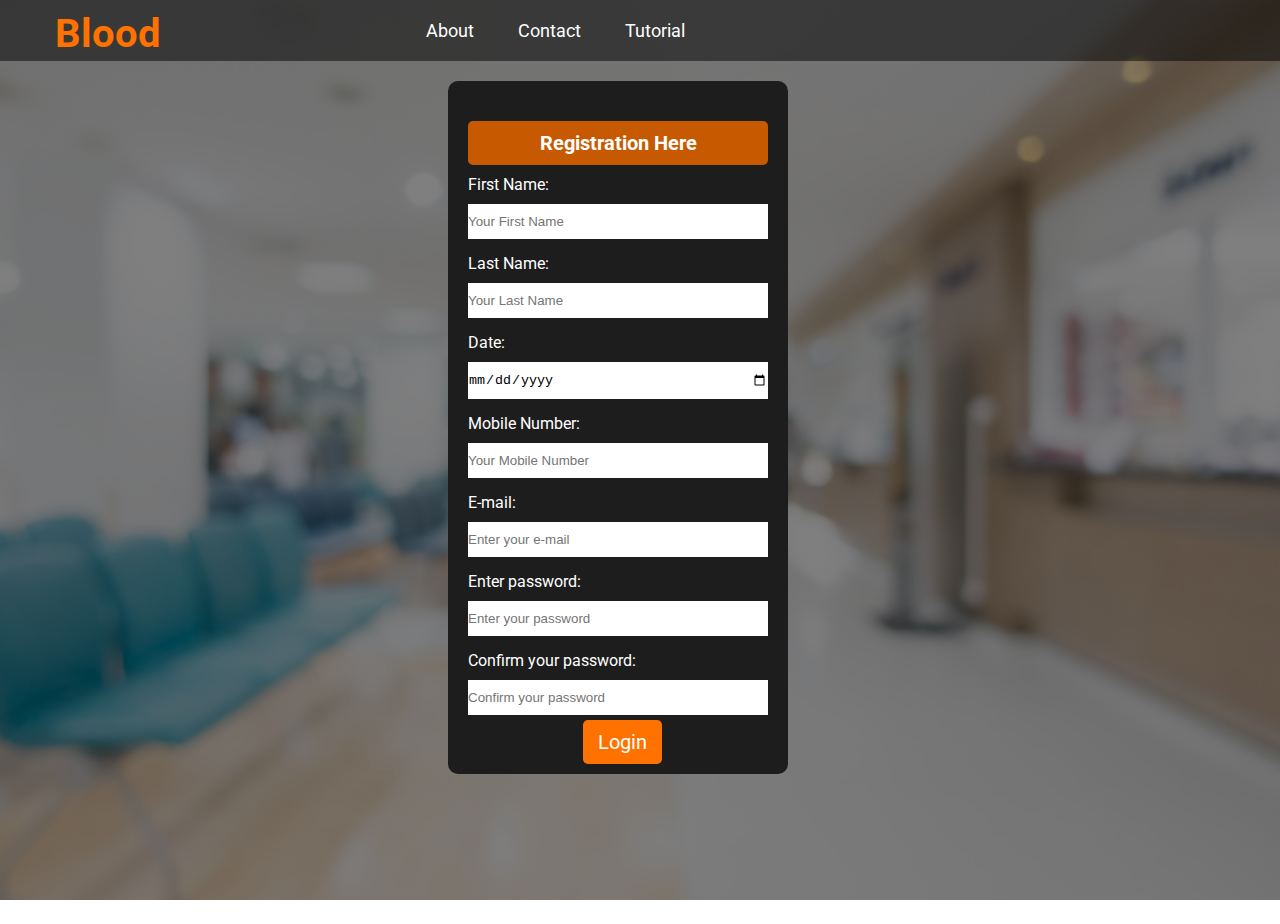
<file: reg.html>
<!DOCTYPE html>
<html lang="en">
<head>
    <meta charset="UTF-8">
    <meta http-equiv="X-UA-Compatible" content="IE=edge">
    <meta name="viewport" content="width=device-width, initial-scale=1.0">
    <title>Document</title>
    <link rel="preconnect" href="https://fonts.googleapis.com">
    <link rel="preconnect" href="https://fonts.gstatic.com" crossorigin>
    <link href="https://fonts.googleapis.com/css2?family=Roboto:ital,wght@0,100;0,700;1,400&display=swap" rel="stylesheet">
    <link rel="stylesheet" href="css/style.css">
</head>
<body>
    <section id="background" style="background-image:url(img/H12.jpg);height: 900px;">
    <div class="overlay"></div>
    <section id="header">
        <div class="container">
            <div class="row">
                <div class="logo">
                    Blood
                </div>
                <div class="menu">
                    <ul>
                        <li>About</li>
                        <li>Contact</li>
                        <li>Tutorial</li>
                    </ul>
                </div>
            </div>
        </div>
    </section>
    <section id="form">
        <div class="row">
            <div class="form-info">
                <h3>Registration Here</h3>
                <form action="">
                    <label for="f-name">First Name:</label>
                    <input type="text" id="f-name" placeholder="Your First Name">
                    <label for="l-name">Last Name:</label>
                    <input type="text" id="l-name" placeholder="Your Last Name">
                    <label for="date">Date:</label>
                    <input type="date" id="date" name="date" placeholder="Your Last Donation Date">
                    <label for="m-num">Mobile Number:</label>
                    <input type="number" id="m-num" placeholder="Your Mobile Number">
                    <label for="email">E-mail:</label>
                    <input type="email" id="email" placeholder="Enter your e-mail">
                    <label for="pass">Enter password:</label>
                    <input type="password" id="pass" placeholder="Enter your password">
                    <label for="c-pass">Confirm your password:</label>
                    <input type="password" id="c-pass" placeholder="Confirm your password">
                    <a href="login.html" class="login">Login
                    </a>
                </form>
            </div>
        </div>
    </section>
    </section>
</body>
</html>
</file>
<file: css/style.css>
*{
    margin: 0;
    padding: 0;

 }
 a{
    text-decoration: none;
 }
 body{
   font-family: 'Roboto', sans-serif;
 }
.container{
   width: 1170px;
   margin: 0 auto;
}
 .row{
    display: flex;
    flex-wrap: wrap;
 }
ul,ol{
   list-style-type: none;
}
#background{
   width: 100%;
   height: 100%;
   background-size: cover;
   background-position: center;
   position: relative;
   z-index: 1;
}

#background .overlay{
   content: '';
   position: absolute;
   width: 100%;
   height: 100%;
   inset: 0;
   background: rgba(0,0,0,0.5);
   z-index: -1;
}
#header {
   background: rgba(0,0,0,0.5);
}
#header .logo{
   color: #ff7200;
   font-size: 40px;
   width: 30%;
   padding-top: 10px;
   font-weight: 700;
}
#header .menu{
   width: 40%;
   color: #fff;
}
#header .menu ul li:hover{
   color: #c75a00;
   transition: all linear 0.3s;
}
#header .menu ul li{
   display: inline-block;
   padding: 20px;
   font-size: 18px;
}

#header button{
   padding: 10px;
   font-size: 20px;
   background-color: #c75a00;
   color: #ffffff;
   border: none;
   cursor: pointer;
   margin-top: 10px;
   cursor: pointer;
}
#header button:hover{
   background-color: #ffffff;
   color: #c75a00;
   transition: all linear 0.3s;
   border-radius: 5px;
}

#about h2{
   color: #ff7200;
   font-size: 30px;
}
#about h2 span{
   font-size: 20px;
   color: #51df35;
   display: block;
}
#about p{
   color: #51df35;
}
#form{
   width: 30%;
   margin: auto;
   padding-top: 20px;
   padding-bottom: 150px;
}
#form .form-info{
   width: 300px;
   height: 100%;
   background: rgb(29, 29, 29);
   padding: 20px;
   border-radius: 10px;
}
#form h3{
   background: #c75a00;
   font-size: 20px;
   color: #fff;
   text-align: center;
   padding: 10px;
   border-radius: 5px;
   margin-top: 20px;
   margin-bottom: 10px;
}
#form label{
   color: #ffffff;
}
#form input{
   display: block;
   padding: 10px 0 10px 0;
   margin-top: 15px;
   width: 100%;
   border: none;
   outline: none;
   margin: 10px 0 15px 0;
}
#form .form-info .login{
   font-size: 20px;
   padding: 10px 15px;
   width: 30%;
   background: #ff7200;
   color: #fff;
   margin-left: calc(50% - 35px);
   border-radius: 5px;
}
#form .form-info p{
   margin: 20px 0 20px 0;
   color: #fff;
}
#form .form-info .signup{
   font-size: 20px;
   padding: 10px 15px;
   width: 40%;
   font-weight: 400;
   text-align: center;
   background: #ff7200;
   color: #fff;
   border-radius: 5px;
}
#form .form-info a:hover{
   background: #ffffff;
   color: #c75a00;
   transition: all linear 0.3s;
}
/* footer section css starts now*/
#footer{
   width: 100%;
   height: 200px;
   background: #141414;
   padding-top: 50px;
}
#footer h6{
   font-size: 25px;
   color: #ffffff;
}
#footer .logo{
   width: 30%;
   font-size: 50px;
   color: #c75a00;
   padding-top: 50px;
   font-weight: 700;
}

#footer .contact{
   width: 40%;
}
#footer .contact a{
   color: #ffffff;
   padding: 10px 0 0 0;
}
#footer .contact a p{
   display: inline-block;
   transition: all linear 0.3s;
}
#footer .contact a p:hover{
   color: #ff7200;
   padding-left: 10px;

}
#footer .contact a i{
   padding-right: 10px;
}
#footer .social-media{
   width: 30%;
}
#footer .social-media i{
   font-size: 25px;
   color: #ffffff;
   padding: 20px 10px 10px 10px;
}
#footer .social-media a i:hover{
   color: #ff7200;
   transform: rotate(15deg);
   transition: all linear 0.3s;
}
/* footer section css ends now*/
/* login page section css starts now*/
#background .group-sec{
   margin: 35px 50px 0 50px;
   border-radius: 10px 70px;
   background: #ff7200;
   margin-bottom: 30px;
}
#background .group-sec:hover{
   background: #c75a00;
   transition: all linear 0.3s;
}
#background .group-sec a h2{
   width: 220px;
   height: 250px;
   cursor: pointer;
   color: #FFF;
   font-size: 50px;
   text-align: center;
   align-items: center;
   line-height: 250px;
}
/* login page section css ends now*/


/* table  section css starts now*/
#table h1{
   font-size: 30px ;
   color: #ffffff;
   text-align: center;
   margin-top: 15px;
}
table{
   width: 70%;
   background: #fff;
   margin-left: 15%;
   margin-top: 50px;
   font-size: 20px;
   border-collapse: collapse;
}
table th{
   background: #c75a00;
   padding: 15px;
}
table td{
   text-align: center;
   padding: 10px 0 10px 0;
}
table tr:nth-child(2n+1){
   background: #dadada;
}
table tr:hover{
   background: #b4b4b4;
   transition: all linear 0.3s;
}
/* table  section css ends now*/
</file>
